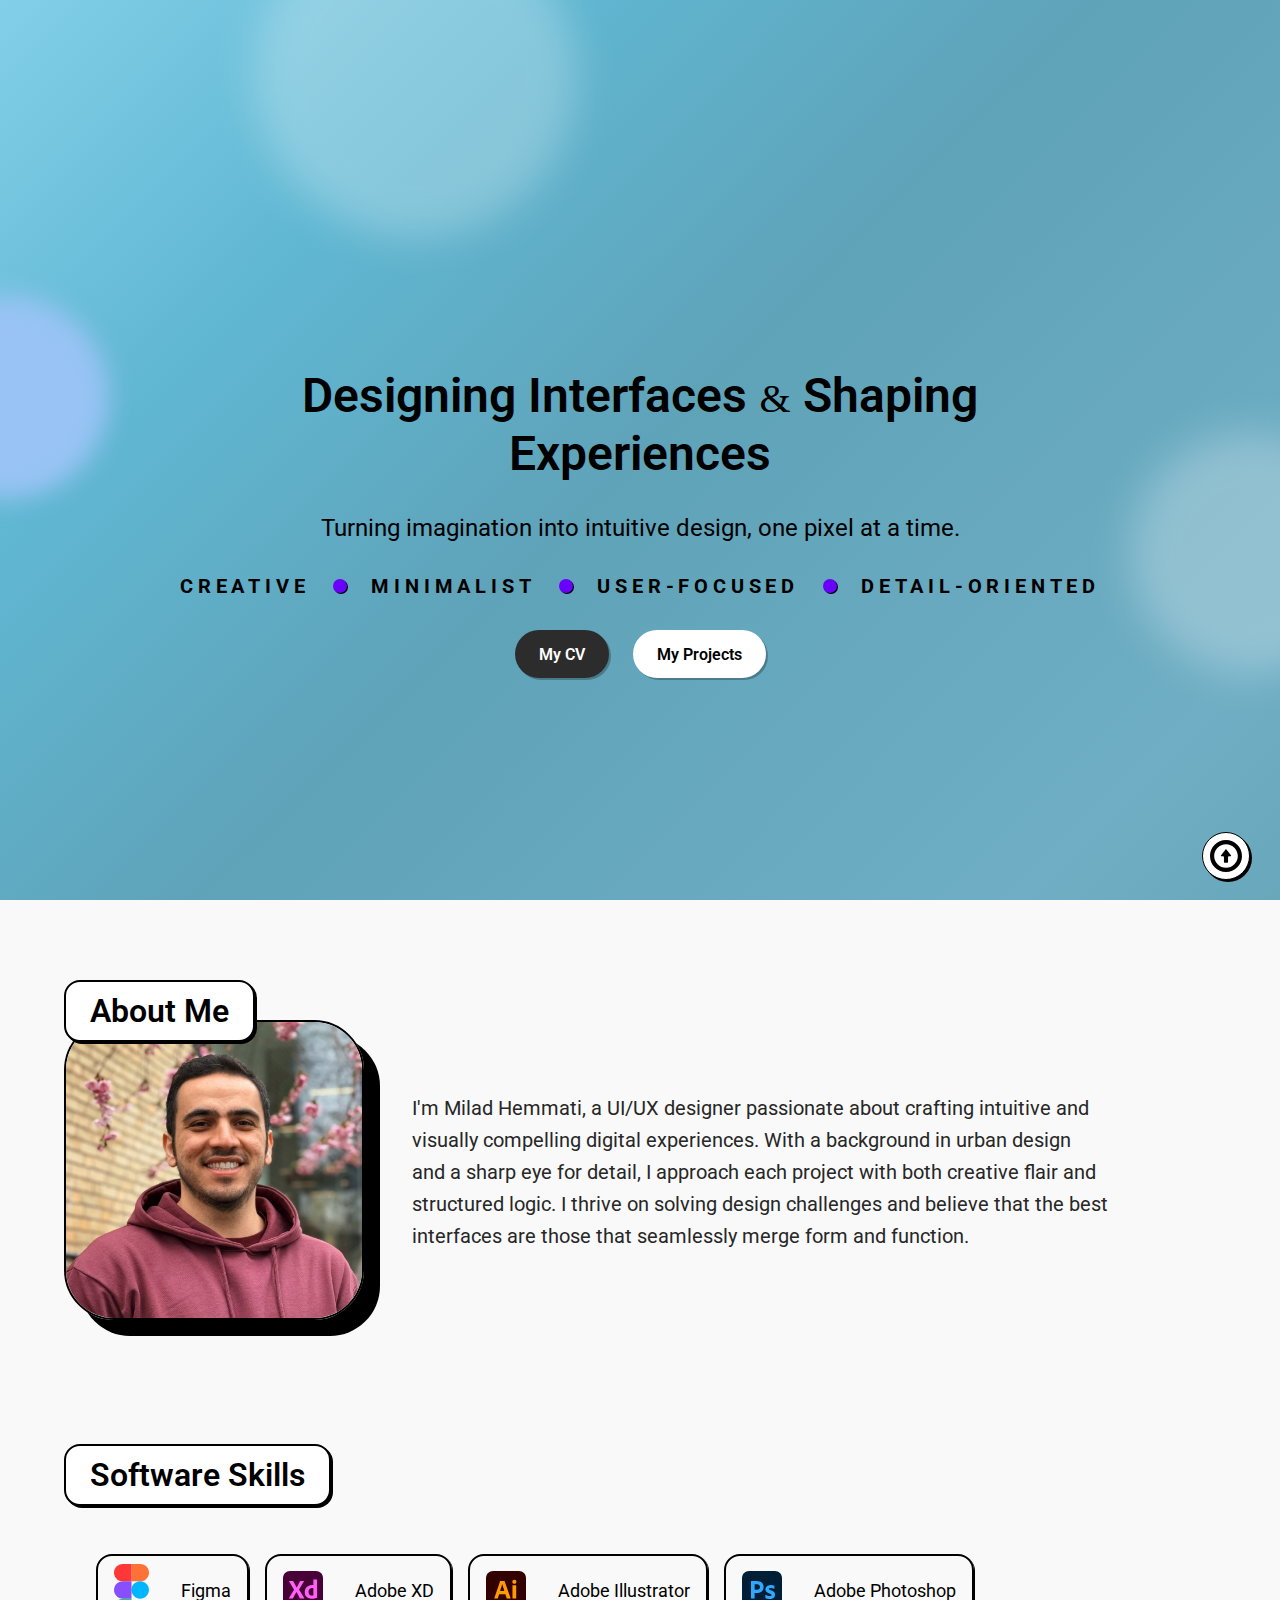
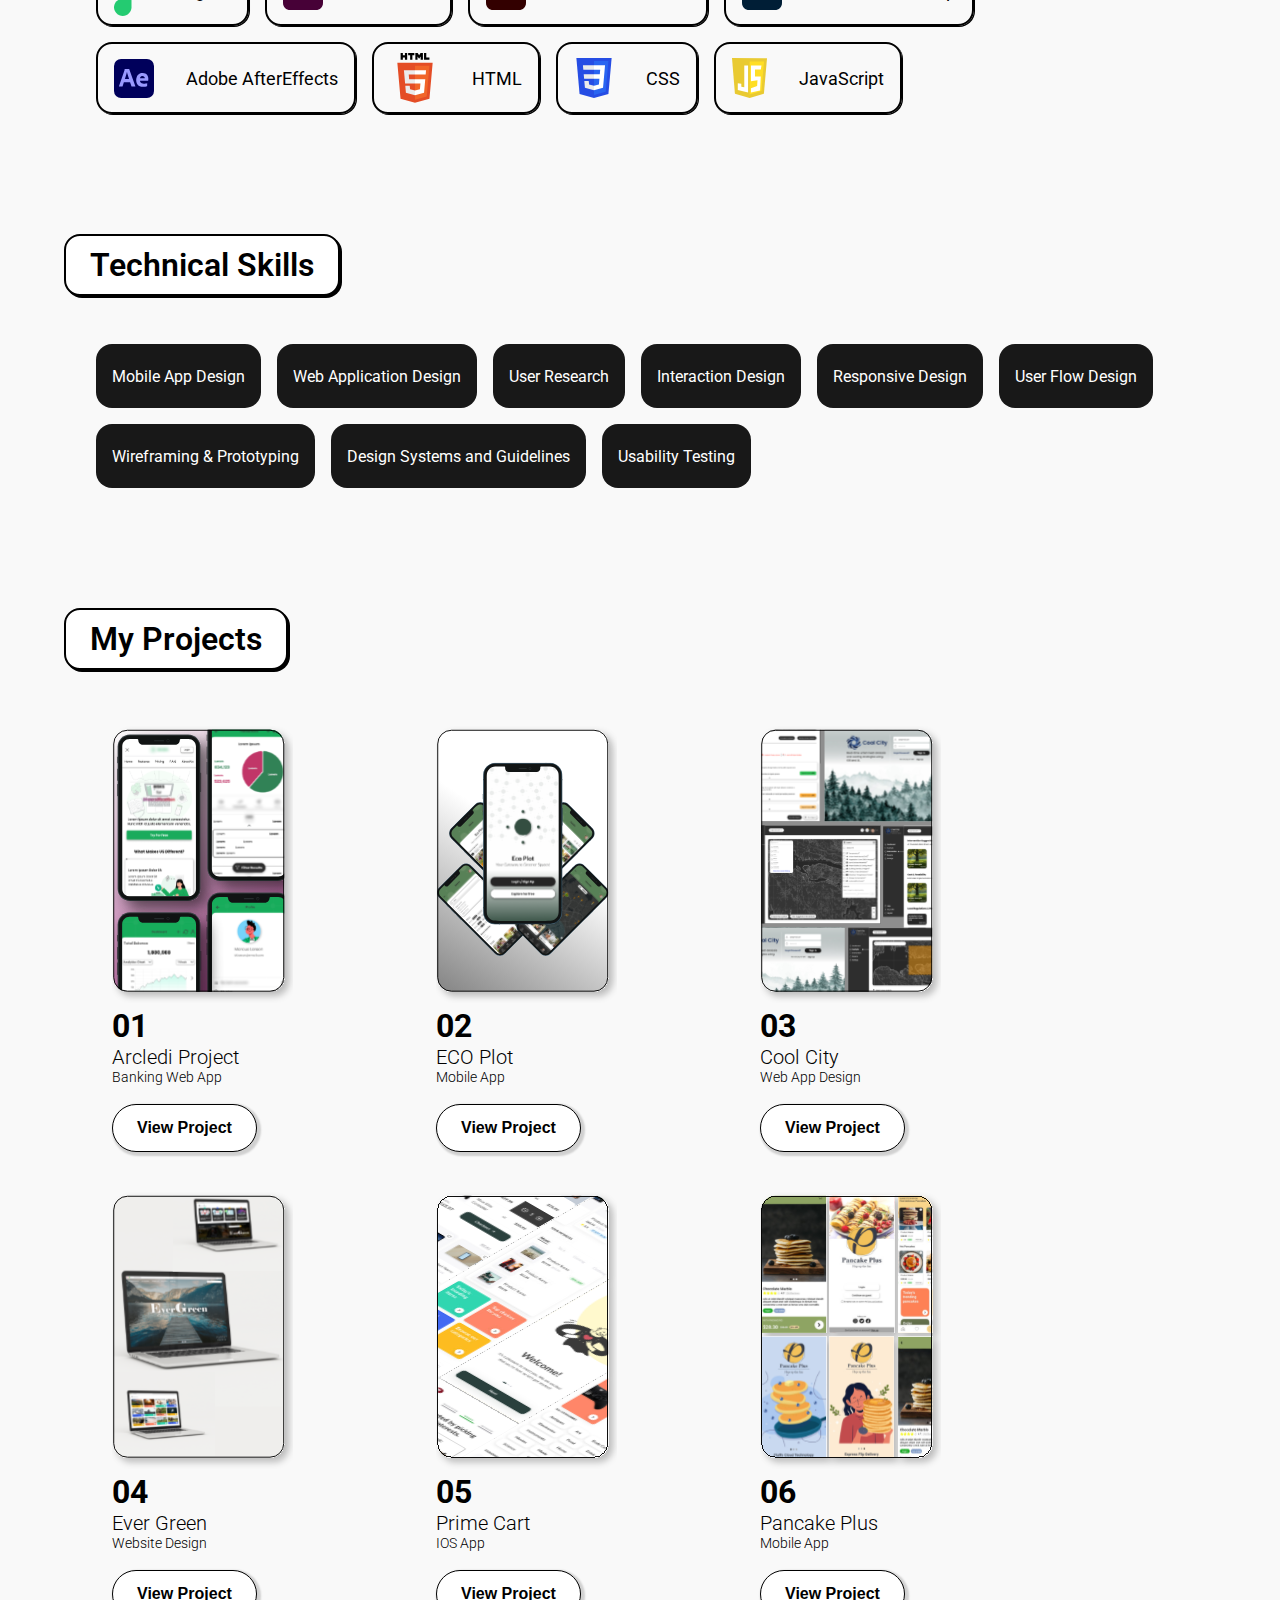
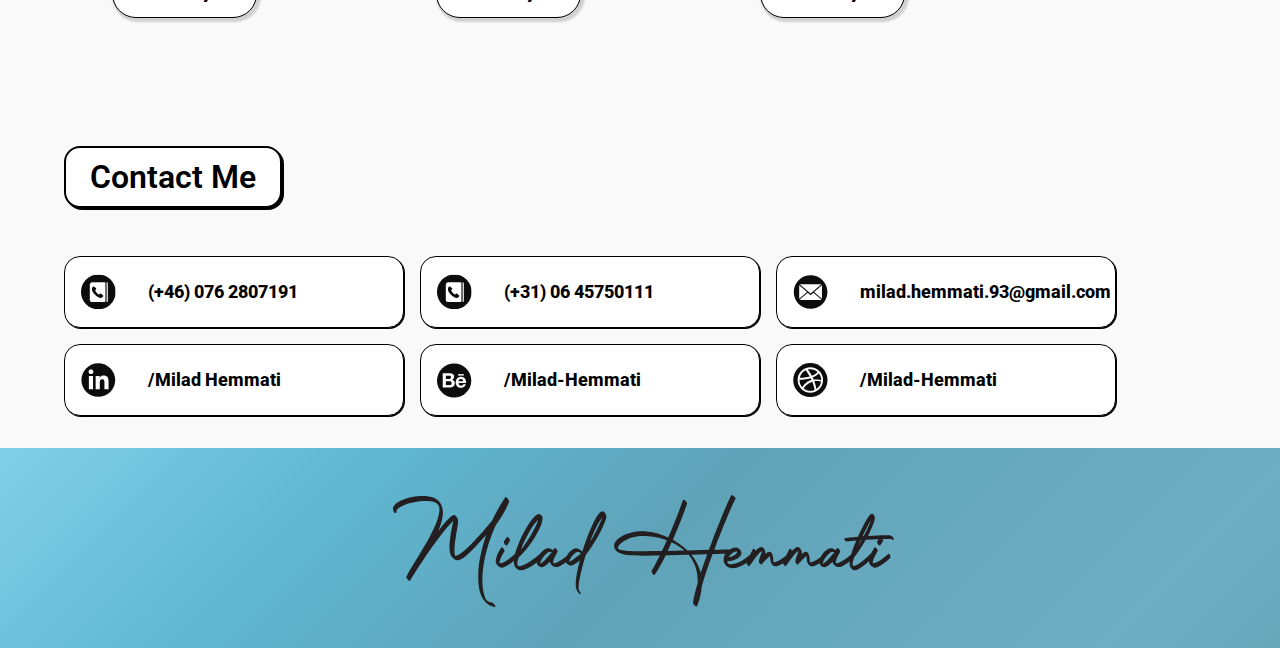
<file: docs/index.html>
<!DOCTYPE html>
<html lang="en">
<head>
  <meta charset="UTF-8">
  <meta name="viewport" content="width=device-width, initial-scale=1.0">
  <title>Milad Hemmati Portfolio</title>
  <link href="https://fonts.googleapis.com/css2?family=Roboto:wght@400;500;600;700&family=Rochester&display=swap" rel="stylesheet">
  <link rel="stylesheet" href="styleHome.css">
  <link rel="icon" type="image/x-icon" href="./favicon.ico">
</head>
<body>


<!-- Desktop Version -->
  <div class="container">
    <nav id="navbar">
      <span class="logo">Milad Hemmati</span>      
      <div class="menu">
        <a href="#hero">Home</a>
        <a href="#about">About</a>
        <a href="#software">Skills</a>
        <a href="#projects">Projects</a>
      </div>
      
        <div id="langCont">
          <!--lang button-->
          <div class="LangTitleDiv">
            <img class="LangSymbol" src="./Asset/Language/language Selector.png" alt="Language Symbol">
            <p class="langTitle">Language:</p>
          </div>
          <div class="lang-selector" id="lang-selector">
            <button class="lang-button" id="lang-btn" type="button">
              <div class="flag-circle"><img id="lang-flag" src="./Asset/Language/SVG/English.svg" alt="ENG"></div>
              <span id="lang-text">ENG</span>
            </button>
            <div class="dropdown-content" id="dropdown">
              <div onclick="setLanguage('ENG', './Asset/Language/SVG/English.svg', 'index.html')">
                <div class="flag-circle"><img src="./Asset/Language/SVG/English.svg" alt="ENG"></div>
                <span style="margin-left: 0.5rem;">ENG</span>
              </div>
              <div onclick="setLanguage('NLD', './Asset/Language/SVG/Dutch.svg', 'indexDu.html')">
                <div class="flag-circle"><img src="./Asset/Language/SVG/Dutch.svg" alt="NLD"></div>
                <span style="margin-left: 0.5rem;">NLD</span>
              </div>
            </div>
          </div>

          <!-- contact button -->
          <a href="#Contact" class="button-contact">Contact Me</a>
          <div class="badge">UI/UX Designer</div>
        </div>
    </nav>

    <!-- Hero Section -->
    <div class="hero-section" id="hero">
      <div class="circle circle-1"></div>
      <div class="circle circle-2"></div>
      <div class="circle circle-3"></div>
      <div class="circle circle-4"></div>

      <div class="hero-content">
        <div class="hero-frame">
          <h1>Designing Interfaces <span>&</span> Shaping Experiences</h1>
          <p>Turning imagination into intuitive design, one pixel at a time.</p>

          <div class="traits">
            <div class="trait">Creative</div>
            <div class="circle-trait"></div>
            <div class="trait">Minimalist</div>
            <div class="circle-trait"></div>
            <div class="trait">User-Focused</div>
            <div class="circle-trait"></div>
            <div class="trait">Detail-Oriented</div>
          </div>
          <div id="heroButtons">
            <a href="./cv.html" target="_blank" class="buttonCv">
            My CV
          </a>
            <a href="./projects.html" target="_blank" class="buttonProject">
            My Projects
        </a>
          </div>
        </div>
      </div>
    </div>
  </div>

<!-- About Section -->
<section id="about">
  <div style="display: flex; align-items: center;">
    
    <!-- Image Container with Positioned Badge -->
    <div class="titleBox">
      <h2 class="titleText">
        About Me
      </h2>

      <img class="myImg" src="./Asset/Photo Milad 4.jpg" alt="Milad's Photo" width="300px" height="300px">
    </div>

    <!-- Paragraph aligned vertically with image -->
    <p class="aboutText">
      I'm Milad Hemmati, a UI/UX designer passionate about crafting intuitive and visually compelling digital experiences.
      With a background in urban design and a sharp eye for detail, I approach each project with both creative flair and structured logic.
      I thrive on solving design challenges and believe that the best interfaces are those that seamlessly merge form and function.
    </p>
  </div>
</section>

<!-- Software Skills Section -->
<section id="software">
  <!-- Heading -->
  <h2 class="titleText2">
    Software Skills
  </h2>

  <!-- Logos Container -->
  <div class="skillCard">
    <!-- Skill Card -->
    <div id="skillCardContainer">
      <div class="eachSkillCard">
        <img src="./Asset/Logos/Figma.svg" alt="Figma Logo" width="35px">
        <p class="skillText">Figma</p>
      </div>
      <div class="eachSkillCard">
        <img src="./Asset/Logos/Adobe_XD_CC_icon.svg" alt="Adobe XD Logo" width="40px">
        <p class="skillText">Adobe XD</p>
      </div>
      <div class="eachSkillCard">
        <img src="./Asset/Logos/Adobe_Illustrator_CC_icon.svg" alt="Adobe Illustrator Logo" width="40px">
        <p class="skillText">Adobe Illustrator</p>
      </div>
      <div class="eachSkillCard">
        <img src="./Asset/Logos/Adobe_Photoshop_CC_icon.svg" alt="Adobe Photoshop Logo" width="40px">
        <p class="skillText">Adobe Photoshop</p>
      </div>
      <div class="eachSkillCard">
        <img src="./Asset/Logos/adobe-after-effects-icon.svg" alt="Adobe AfterEffects Logo" width="40px">
        <p class="skillText">Adobe AfterEffects</p>
      </div>
      <div class="eachSkillCard">
        <img src="./Asset/Logos/html-5-logo-svgrepo-com.svg" alt="HTML Logo" width="50px">
        <p class="skillText">HTML</p>
      </div>
      <div class="eachSkillCard">
        <img src="./Asset/Logos/CSS3_logo.svg" alt="CSS Logo" width="40px">
        <p class="skillText">CSS</p>
      </div>
      <div class="eachSkillCard">
        <img src="./Asset/Logos/javascript-1.svg" alt="JavaScript Logo" width="35px">
        <p class="skillText">JavaScript</p>
      </div>
    </div>
  </div>
</section>

<!-- Technical Skills Section -->
<section id="Technical">
  <!-- Heading -->
  <h2 class="titleText2">
    Technical Skills
  </h2>

  <!-- Skills Container -->
  <div class="skillCard2">
    <!-- Skill Card -->
    <div id="skillCardContainer2">
      <div class="eachSkillCard2">
        <p class="skillText2">Mobile App Design</p>
      </div>
      <div class="eachSkillCard2">
        <p class="skillText2">Web Application Design</p>
      </div>
      <div class="eachSkillCard2">
        <p class="skillText2">User Research</p>
      </div>
      <div class="eachSkillCard2">
        <p class="skillText2">Interaction Design</p>
      </div>
      <div class="eachSkillCard2">
        <p class="skillText2">Responsive Design</p>
      </div> 
      <div class="eachSkillCard2">
        <p class="skillText2">User Flow Design</p>
      </div>
      <div class="eachSkillCard2">
        <p class="skillText2">Wireframing & Prototyping</p>
      </div>
      <div class="eachSkillCard2">
        <p class="skillText2">Design Systems and Guidelines</p>
      </div>
      <div class="eachSkillCard2">
        <p class="skillText2">Usability Testing</p>
      </div>
    </div>
  </div>
</section>

<!-- Projects Section -->
<section id="projects">
  <!-- Heading -->
  <h2 class="titleText2">
    My Projects
  </h2>

  <!-- Projects Container -->
  <div class="ProjectsCard">
    <!-- Projects Card -->
    <div class="projectsContainer">
      <div class="project-info">
        <img src="./Asset/Projects/BISKS.svg" alt="Arcledi project" class="responsive-img">
        <p class="project-number">01</p>
        <p class="project-title">Arcledi Project</p>
        <p class="project-subtitle">Banking Web App</p>
        <br>
        <a href="./projects.html" target="_blank" class="project-link">
        <button class="go-to-button">
        View Project
        </button>
        </a>
      </div>
    </div>
    <div class="projectsContainer">
      <div class="project-info">
        <img src="./Asset/Projects/ECO Plot.svg" alt="Arcledi project" class="responsive-img">
        <p class="project-number">02</p>
        <p class="project-title">ECO Plot</p>
        <p class="project-subtitle">Mobile App</p>
        <br>
        <a href="./projects.html" target="_blank" class="project-link">
        <button class="go-to-button">
        View Project
        </button>
        </a>
      </div>
    </div>
    <div class="projectsContainer">
      <div class="project-info">
        <img src="./Asset/Projects/Cool City.svg" alt="Arcledi project" class="responsive-img">
        <p class="project-number">03</p>
        <p class="project-title">Cool City</p>
        <p class="project-subtitle">Web App Design</p>
        <br>
        <a href="./projects.html" target="_blank" class="project-link">
        <button class="go-to-button">
        View Project
        </button>
        </a> 
      </div>
    </div>
    <div class="projectsContainer">
      <div class="project-info">
        <img src="./Asset/Projects/Ever Green.svg" alt="Arcledi project" class="responsive-img">
        <p class="project-number">04</p>
        <p class="project-title">Ever Green</p>
        <p class="project-subtitle">Website Design</p>
        <br>
        <a href="./projects.html" target="_blank" class="project-link">
        <button class="go-to-button">
        View Project
        </button>
        </a>
      </div>
    </div>
    <div class="projectsContainer">
      <div class="project-info">
        <img src="./Asset/Projects/Prime Cart.svg" alt="Arcledi project" class="responsive-img">
        <p class="project-number">05</p>
        <p class="project-title">Prime Cart</p>
        <p class="project-subtitle">IOS App</p>
        <br>
        <a href="./projects.html" target="_blank" class="project-link">
        <button class="go-to-button">
        View Project
        </button>
        </a>
      </div>
    </div>
    <div class="projectsContainer">
      <div class="project-info">
        <img src="./Asset/Projects/Pancake Plus.svg" alt="Arcledi project" class="responsive-img">
        <p class="project-number">06</p>
        <p class="project-title">Pancake Plus</p>
        <p class="project-subtitle">Mobile App</p>
        <br>
        <a href="./projects.html" target="_blank" class="project-link">
        <button class="go-to-button">
        View Project
        </button>
        </a>
      </div>
    </div>
  </div>
</section>

<!-- Contact Section -->
<section id="Contact" class="contact-section">
  <h2 class="titleText2">Contact Me</h2>

  <div class="contact-icons">
    <div class="contact-card-group">

      <div class="contact-card" onclick="copyToClipboard('(+46) 076 2807191')">
        <img src="./Asset/Icons/Phone.svg" alt="Phone Icon" />
        <p>(+46) 076 2807191</p>
      </div>

      <div class="contact-card" onclick="copyToClipboard('(+31) 06 45750111')">
        <img src="./Asset/Icons/Phone.svg" alt="Phone Icon" />
        <p>(+31) 06 45750111</p>
      </div>

      <div class="contact-card" onclick="copyToClipboard('milad.hemmati.93@gmail.com')">
        <img src="./Asset/Icons/Email.svg" alt="Email Icon" />
        <p>milad.hemmati.93@gmail.com</p>
      </div>

      <div class="contact-card" onclick="window.open('https://www.linkedin.com/in/milad-hemmati-ba9481169/', '_blank')">
        <img src="./Asset/Icons/Linkedin.svg" alt="LinkedIn Icon" />
        <p>/Milad Hemmati</p>
      </div>

      <div class="contact-card" onclick="window.open('https://www.behance.net/milad-hemmati', '_blank')">
        <img src="./Asset/Icons/Behance.svg" alt="Behance Icon" />
        <p>/Milad-Hemmati</p>
      </div>

      <div class="contact-card" onclick="window.open('https://dribbble.com/Milad_Hemmati', '_blank')">
        <img src="./Asset/Icons/Dribbble.svg" alt="Dribbble Icon" />
        <p>/Milad-Hemmati</p>
      </div>

    </div>
  </div>

  <div id="copiedPopup" class="copied-popup">Text copied!</div>
</section>


<!-- Footer Section -->
<Section>
    <div class="Footer-section">
      <img class="footerLogo" src="./Asset/Logo/Logo Milad.svg" alt="Logo">
      <div class="circle circle-1"></div>
      <div class="circle circle-3"></div>
      <div class="circle circle-4"></div>
</Section>  



<button onclick="topFunction()" id="myBtn" title="Go to top">
  <img src="./Asset/Vectors/Up Arrow.svg" alt="Up Arrow" style="width: 32px; height: 32px;">
</button>


<!-- JavaScript -->

<script>
  const btn = document.getElementById("lang-btn");
  const dropdown = document.getElementById("dropdown");

  btn.addEventListener("click", () => {
    dropdown.classList.toggle("show");
  });

  function setLanguage(langCode, flagSrc, url) {
    document.getElementById('lang-text').textContent = langCode;
    document.getElementById('lang-flag').src = flagSrc;
    document.getElementById('lang-flag').alt = langCode;
    dropdown.classList.remove("show");
    window.location.href = url;
    // Optional: Add logic to update website language
  }

  // Close dropdown when clicking outside
  document.addEventListener("click", function(event) {
    const selector = document.getElementById("lang-selector");
    if (!selector.contains(event.target)) {
      dropdown.classList.remove("show");
    }
  });
</script>

<script>
  window.onbeforeunload = function () {
    window.scrollTo(0, 0);
  };
</script>

<script>
  function copyToClipboard(text) {
    navigator.clipboard.writeText(text).then(() => {
      const popup = document.getElementById('copiedPopup');
      popup.style.display = 'block';
      setTimeout(() => {
        popup.style.display = 'none';
      }, 1500);
    });
  }
</script>

<script>
    // Scroll behavior for navigation bar
    let lastScrollTop = 0;
    const navbar = document.getElementById('navbar');

    window.addEventListener('scroll', function() {
      let scrollTop = window.pageYOffset || document.documentElement.scrollTop;
      if (scrollTop > lastScrollTop) {
        navbar.classList.add('scrolled');
      } else {
        navbar.classList.remove('scrolled');
      }
      lastScrollTop = scrollTop <= 0 ? 0 : scrollTop;
    });
</script>


<script>
  // Get the button:
let mybutton = document.getElementById("myBtn");

// When the user scrolls down 20px from the top of the document, show the button
window.onscroll = function() {scrollFunction()};

function scrollFunction() {
  if (document.body.scrollTop > 20 || document.documentElement.scrollTop > 20) {
    mybutton.style.display = "block";
  } else {
    mybutton.style.display = "none";
  }
}

// When the user clicks on the button, scroll to the top of the document
function topFunction() {
  document.body.scrollTop = 0; // For Safari
  document.documentElement.scrollTop = 0; // For Chrome, Firefox, IE and Opera
}
</script>

</body>
</html>
</file>
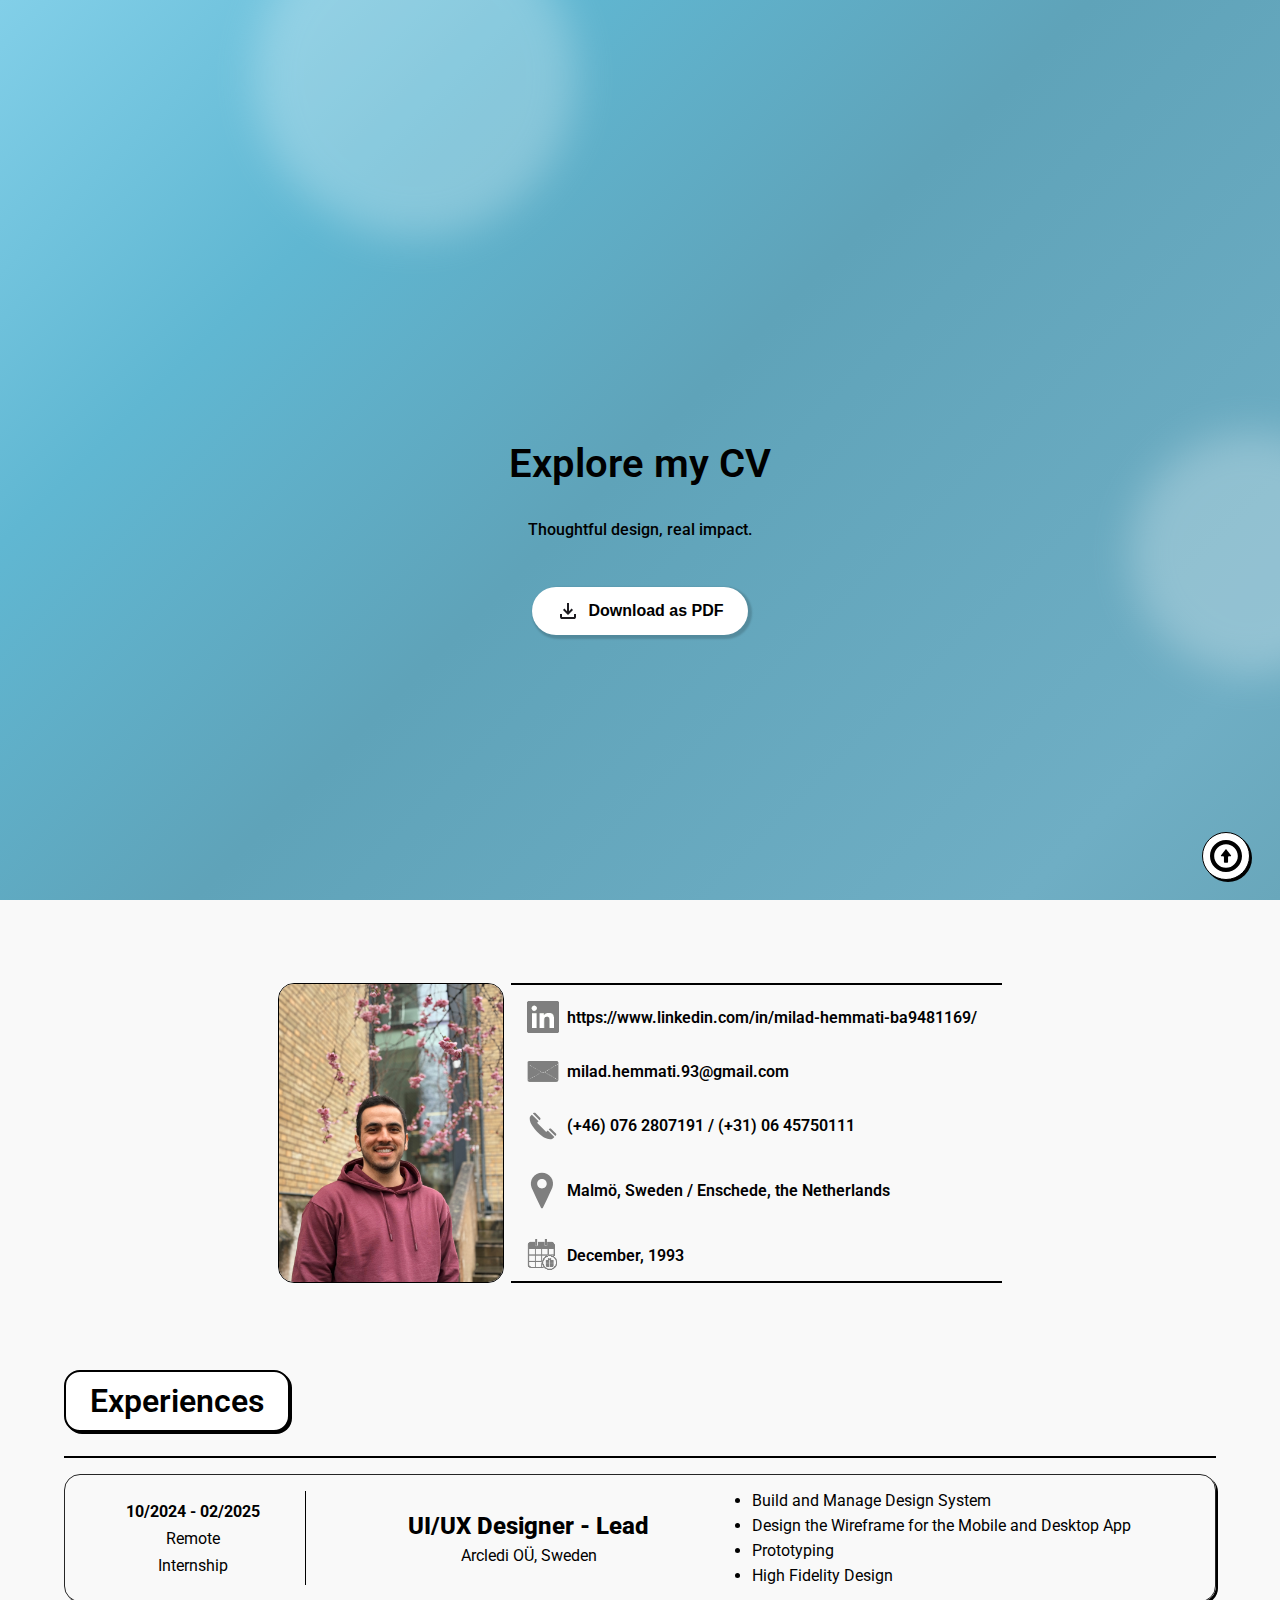
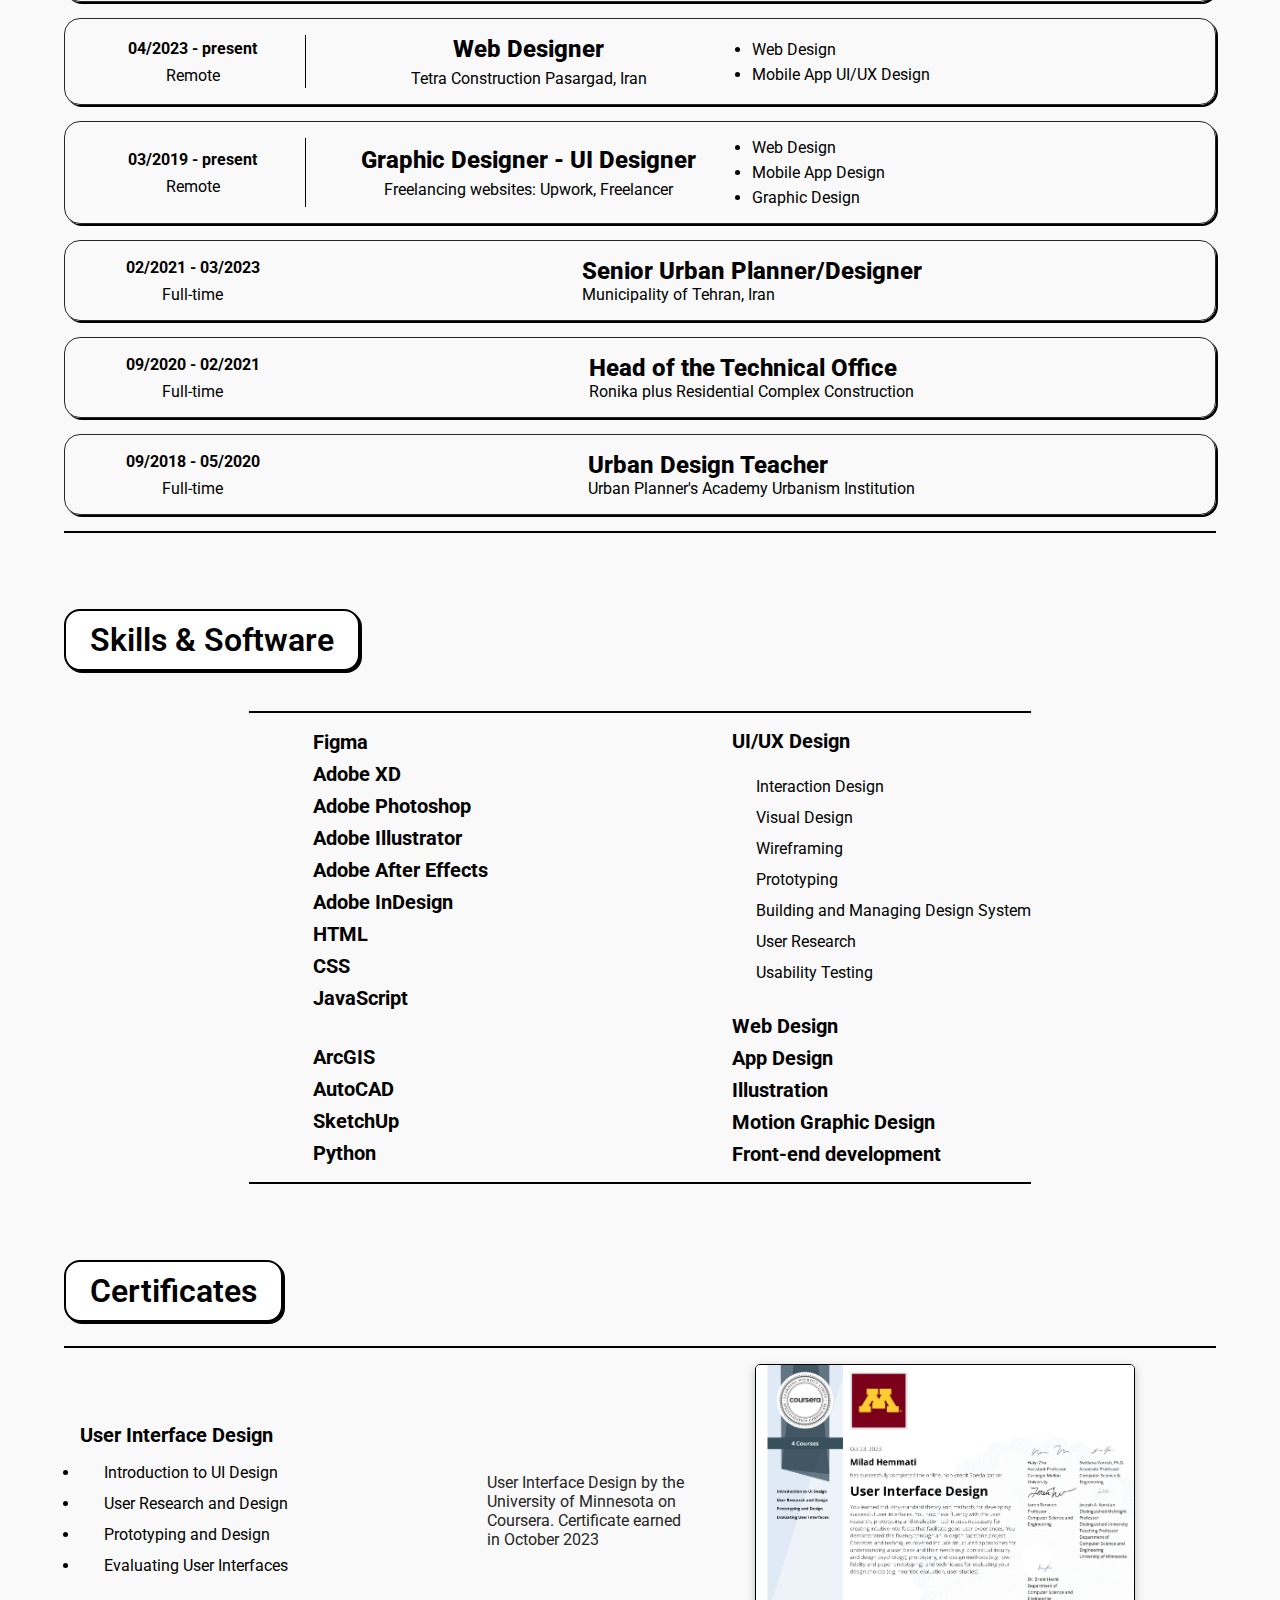
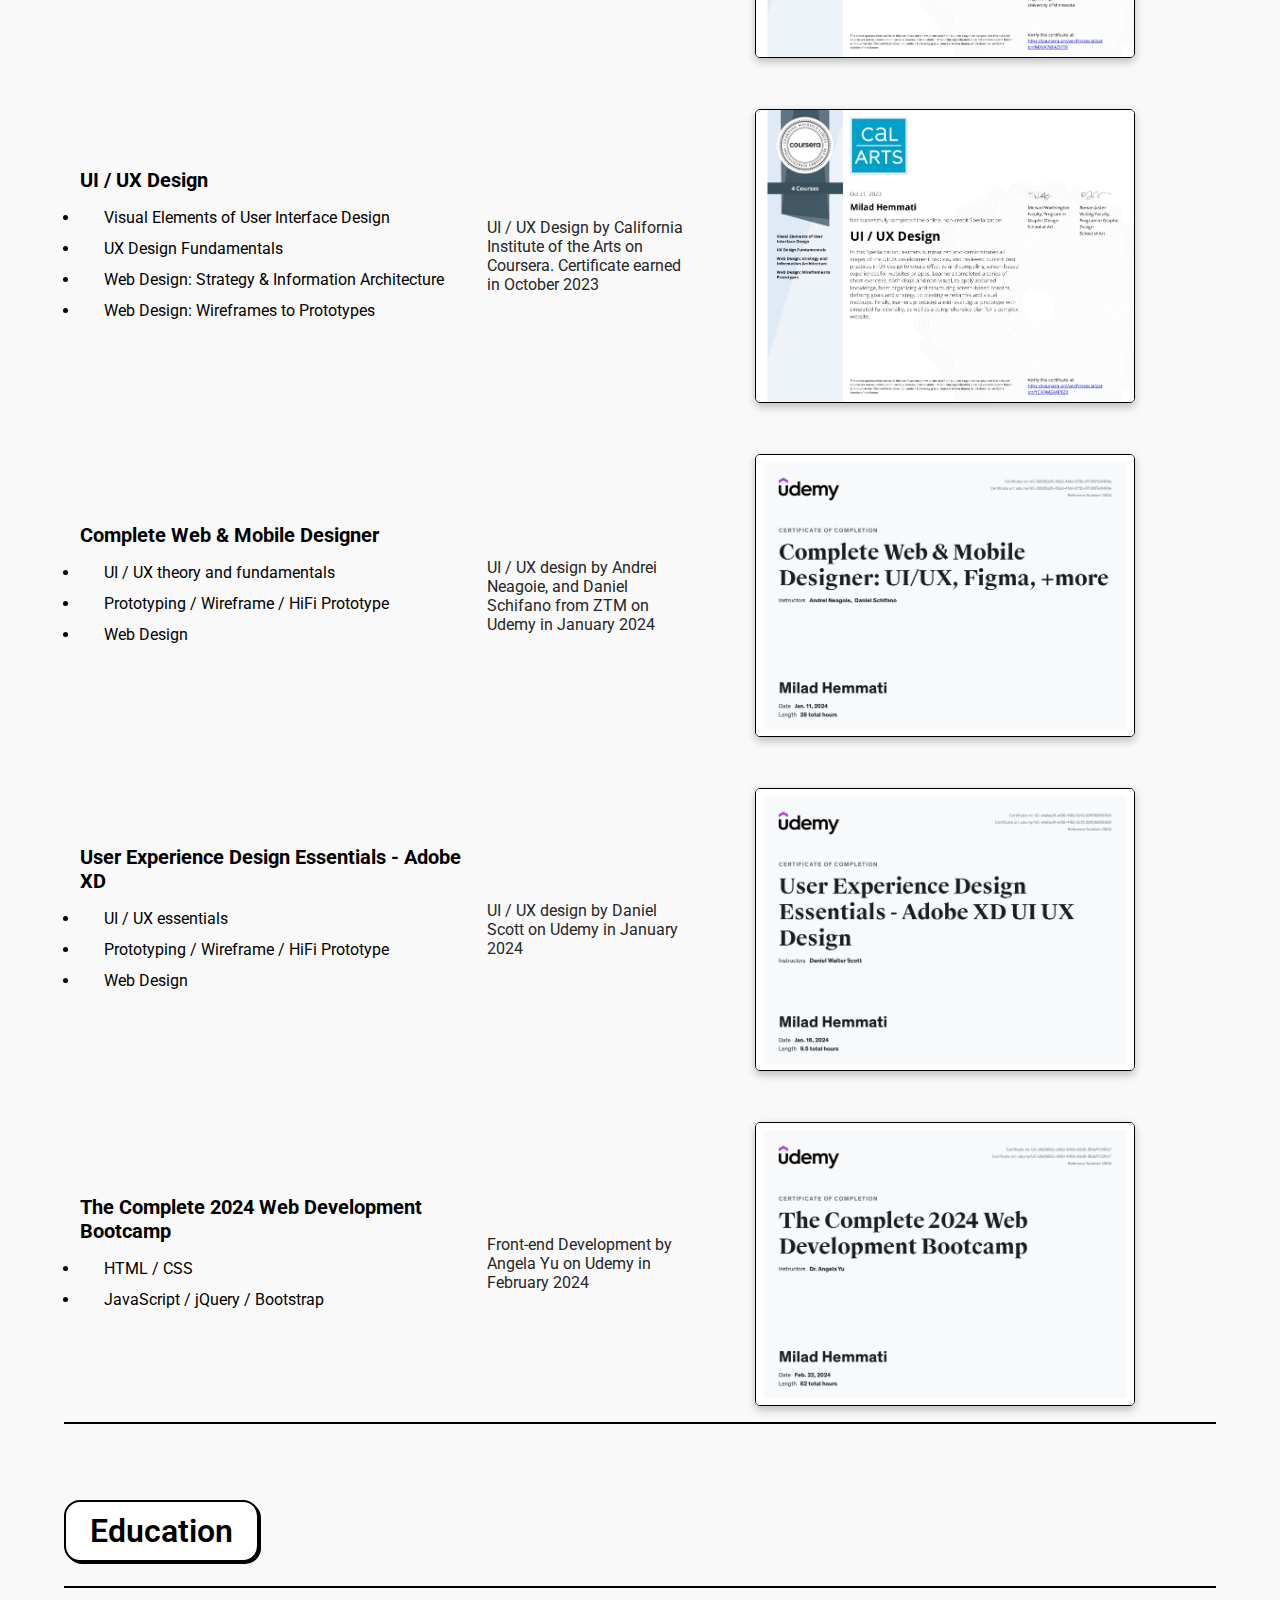
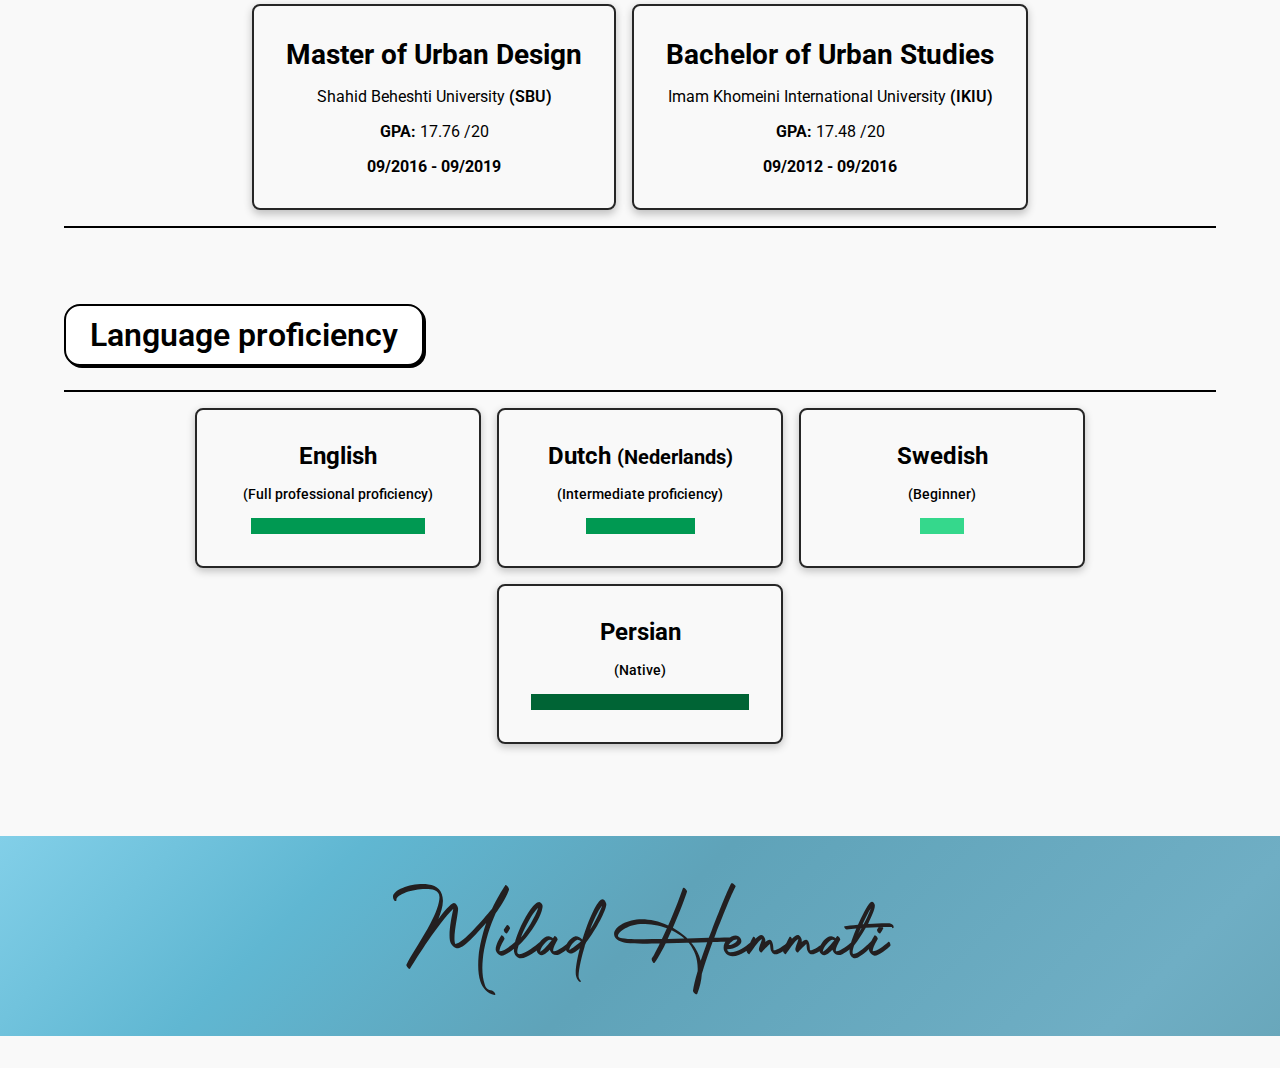
<file: docs/cv.html>
<!DOCTYPE html>
<html lang="en">
<head>
  <meta charset="UTF-8">
  <meta name="viewport" content="width=device-width, initial-scale=1">
  <title>Milad Hemmati - CV</title>
  <link href="https://fonts.googleapis.com/css2?family=Roboto:wght@400;500;600;700&family=Rochester&display=swap" rel="stylesheet">
  <link rel="stylesheet" href="./styleCv.css">
  <link rel="icon" type="image/x-icon" href="./favicon.ico">
</head>

<body>

<!-- Desktop Version -->
<div class="container">
  <nav id="navbar">
    <span class="logo">Milad Hemmati</span>      
    <div class="menu">
      <a href="./index.html">Back to Homepage</a>
    </div>
    
      <div id="langCont">
        
        <!-- contact button -->
        <a href="#Contact" class="button-contact">Contact Me</a>
        <div class="badge">UI/UX Designer</div>
      </div>
  </nav>
  
<!-- Hero Section -->
<section>
  <div class="hero-section" id="hero">
      <div class="circle circle-1"></div>
      <div class="circle circle-2"></div>
      <div class="circle circle-3"></div>
      <div class="circle circle-4"></div>

      <div class="hero-content">
        <div class="hero-frame">
          <h1>Explore my CV</h1>
          <p class="slogan">Thoughtful design, real impact.</p>
        </div>
        <div>
          <a href="https://drive.google.com/file/d/1OkKva85tWh1K_XTygP16dq7pXIpZTy6j/view?usp=sharing" target="_blank" style="text-decoration: none;">
            <button style=" border: #000; background-color: #fff; border-radius: 100px; padding: 0 24px; height: 48px;
            font-size: 16px; font-weight: 600; cursor: pointer; box-shadow: 2px 2px 2px 2px #0000002a; display: flex; justify-content: center; align-items: center; gap: 8px;">
            <img src="./Asset/Icons/Download.svg" alt="Download" style="width: 24px; height: 24px; color: #000;">
            Download as PDF
            </button>
          </a>
        </div>
      </div>
  </div>
</section>
<br>


<!-- About Me Section -->

<section class="about">
  <div class="about-inner">
    
    <!-- Left side image -->
    <div class="aboutImage">
      <img class="myImage" src="./Asset/Photo Milad.jpg" alt="My Photo">
    </div>

    <!-- Right side info -->
    <div style="display: flex; flex-direction: column; width: 70%; height: 300px; border-bottom: 2px solid #000; border-top: 2px solid #000; padding: 16px; gap: 28px;">
      
      <!-- LinkedIn -->
      <div class="linkedin" style="display: flex; align-items: center; gap: 8px;">
        <img src="./Asset/Icons/Icons for CV/Linkedin-logo.svg" alt="Linkedin-logo" style="width: 32px; height: auto;">
        <a href="https://www.linkedin.com/in/milad-hemmati-ba9481169/" target="_blank" style="text-decoration: none;">
          <p style="font-size: 16px; font-weight: 600; color: #000;">https://www.linkedin.com/in/milad-hemmati-ba9481169/</p>
        </a>
      </div>

      <!-- Email (click to copy) -->
      <div class="Email" style="display: flex; align-items: center; gap: 8px;">
        <img src="./Asset/Icons/Icons for CV/Email-logo.svg" alt="Email" style="width: 32px; height: auto;">
        <p onclick="copyText('milad.hemmati.93@gmail.com')" style="font-size: 16px; font-weight: 600; color: #000; cursor: pointer;">milad.hemmati.93@gmail.com</p>
      </div>

      <!-- Phone (click to copy) -->
      <div class="Phone" style="display: flex; align-items: center; gap: 8px;">
        <img src="./Asset/Icons/Icons for CV/Phone-logo.svg" alt="Phone" style="width: 32px; height: 32px;">
        <p onclick="copyText('(+46) 076 2807191 / (+31) 06 45750111')" style="font-size: 16px; font-weight: 600; color: #000; cursor: pointer;"> (+46) 076 2807191 / (+31) 06 45750111 </p>
      </div>

      <!-- Address -->
      <div class="address" style="display: flex; align-items: center; gap: 8px;">
        <img src="./Asset/Icons/Icons for CV/Location-logo.svg" alt="Location-logo" style="width: 32px; height: auto;">
        <p style="font-size: 16px; color: #000; font-weight: 600;"> Malmö, Sweden / Enschede, the Netherlands </p>
      </div>

      <!-- Birthday -->
      <div class="birthday" style="display: flex; align-items: center; gap: 8px;">
        <img src="./Asset/Icons/Icons for CV/Birthday-logo.svg" alt="Birthday-logo" style="width: 32px; height: 32px;">
        <p style="font-size: 16px; color: #000; font-weight: 600;"> December, 1993 </p>
      </div>
    </div>
  </div>

  <!-- Popup -->
  <div id="popup" style="position: fixed; bottom: 32px; left: 50%; transform: translateX(-50%); background-color: rgb(0, 99, 16);
   color: #fff; padding: 8px 16px; border-radius: 8px;
    font-size: 14px; display: none; z-index: 1000; box-shadow: 2px 2px 4px rgba(0, 0, 0, 0.616);">Text copied!</div>
</section>
<br>


<!-- Experiences Section -->

<section class="experience">
  <!-- Heading -->
  <h2 class="headTitle">
  Experiences
  </h2>
  <div class="experience-inner">
      
    <!-- first job -->
    <div class="eachExperience">
      <div class="left">
      <p class="time"> 10/2024 - 02/2025  </p>
      <p class="type"> Remote </p>
      <p class="type2"> Internship </p>
      </div>
      <div class="middle"> 
      <p class="role"> UI/UX Designer - Lead </p>
      <p class="company"> Arcledi OÜ, Sweden </p>
      </div>
      <div class="right" >
        <ul class="description">
          <li> Build and Manage Design System </li>
          <li> Design the Wireframe for the Mobile and Desktop App </li>
          <li> Prototyping </li>
          <li> High Fidelity Design  </li>
        </ul>
      </div>
    </div>

    <!-- second job -->
    <div class="eachExperience">
      <div class="left">
      <p class="time"> 04/2023 - present  </p>
      <p class="type"> Remote </p>
      </div>
      <div class="middle" > 
      <p class="role"> Web Designer </p>
      <p class="company"> Tetra Construction Pasargad, Iran </p>
      </div>
      <div class="right">
        <ul class="description">
          <li> Web Design </li>
          <li> Mobile App UI/UX Design </li>
        </ul>
      </div>      
    </div> 

    <!-- third job -->
    <div class="eachExperience">
      <div class="left">
      <p class="time"> 03/2019 - present  </p>
      <p class="type"> Remote </p>
      </div>
      <div class="middle"> 
      <p class="role"> Graphic Designer - UI Designer </p>
      <p class="company"> Freelancing websites: Upwork, Freelancer </p>
      </div>
      <div class="right">
        <ul class="description">
          <li> Web Design </li>
          <li> Mobile App Design </li>
          <li> Graphic Design</li>
        </ul>
      </div>      
    </div> 

    <!-- forth job -->
    <div class="eachExperience">
      <div class="left">
      <p class="time"> 02/2021 - 03/2023  </p>
      <p class="type"> Full-time </p>
      </div>
      <div class="middle1"> 
      <p class="role"> Senior Urban Planner/Designer  </p>
      <p class="company"> Municipality of Tehran, Iran </p>
      </div>
      <div class="right1">
      </div>      
    </div> 

    <!-- fifth job -->
    <div class="eachExperience">
      <div class="left">
      <p class="time"> 09/2020 - 02/2021  </p>
      <p class="type"> Full-time </p>
      </div>
      <div class="middle1"> 
      <p class="role"> Head of the Technical Office  </p>
      <p class="company"> Ronika plus Residential Complex Construction </p>
      </div>
      <div class="right1">
      </div>      
    </div>

    <!-- sixth job -->
    <div class="eachExperience">
      <div class="left">
      <p class="time"> 09/2018 - 05/2020  </p>
      <p class="type"> Full-time </p>
      </div>
      <div class="middle1"> 
      <p class="role"> Urban Design Teacher </p>
      <p class="company"> Urban Planner's Academy Urbanism Institution </p>
      </div>
      <div class="right1">
      </div>      
    </div>
  </div>
</section>
<br>
<br><br><br>

<!-- Skills Section -->

<section class="skills">
  <!-- Heading -->
  <h2 class="headTitle">
  Skills & Software
  </h2>
    <!-- content -->
    <div class="skillsParent">
      <div class="skills-inner">
      
        <!-- left side -->
        <div class="leftSkills">
          <p class="eachSkills">Figma</p>
          <p class="eachSkills">Adobe XD</p>
          <p class="eachSkills">Adobe Photoshop </p>
          <p class="eachSkills">Adobe Illustrator</p>
          <p class="eachSkills">Adobe After Effects </p>
          <p class="eachSkills">Adobe InDesign </p>
          <p class="eachSkills">HTML </p>
          <p class="eachSkills">CSS </p>
          <p class="eachSkills">JavaScript</p>
          <br id="skillsBreak">
          <hr id="skillsLine">
          <p class="eachSkills">ArcGIS </p>
          <p class="eachSkills">AutoCAD  </p>
          <p class="eachSkills">SketchUp </p>
          <p class="eachSkills">Python </p>
        </div>
      
        <!-- right side -->
        <div class="rightSkills">
          <p class="eachSkills" >UI/UX Design </p>
          <div class="uiSkills">
            <p class="uiSkillsInner">Interaction Design  </p>
            <p class="uiSkillsInner">Visual Design  </p>
            <p class="uiSkillsInner">Wireframing </p>
            <p class="uiSkillsInner">Prototyping </p>
            <p class="uiSkillsInner">Building and Managing Design System </p>
            <p class="uiSkillsInner">User Research  </p>
            <p class="uiSkillsInner">Usability Testing  </p>
          </div>
          <p class="eachSkills">Web Design </p>
          <p class="eachSkills">App Design </p>
          <p class="eachSkills">Illustration </p>
          <p class="eachSkills">Motion Graphic Design  </p>
          <p class="eachSkills">Front-end development  </p>
        </div>
      </div>
    </div>
</section>
<br>


<br><br><br>

<!-- Certificates Section -->

<section class="certSection">
  <!-- Heading -->
  <h2 class="headTitle">
  Certificates
  </h2>

  <!-- content -->
  <div class="certificates">
      <!-- ciertif1 -->
    <div class="certif">
      <div class="certifTitle">
        <p class="certifTitleText">User Interface Design  </p>
        <div class="certifDescription">
          <li>Introduction to UI Design  </li>
          <li>User Research and Design   </li>
          <li>Prototyping and Design   </li>
          <li>Evaluating User Interfaces  </li>
        </div>
      </div>
      <div class="from">
        <p>
          User Interface Design by the 
          University of Minnesota on 
          Coursera. Certificate earned in 
          October 2023 
        </p>
      </div>
      <div class="certifImage">
        <img src="./Asset/Certificates/1. Minnesota - All Courses_page-0001.jpg" alt="Minnesota" class="certifImageInner">
      </div>
    </div>
    <br>

          <!-- ciertif2 -->
    <div class="certif">
      <div class="certifTitle">
        <p class="certifTitleText">UI / UX Design </p>
        <div class="certifDescription">
          <li>Visual Elements of User Interface Design</li>
          <li>UX Design Fundamentals</li>
          <li>Web Design: Strategy & Information Architecture</li>
          <li>Web Design: Wireframes to Prototypes</li>
        </div>
      </div>
      <div class="from">
        <p>
          UI / UX Design by California 
          Institute of the Arts on Coursera. 
          Certificate earned in October 
          2023  
        </p>
      </div>
      <div class="certifImage" >
        <img src="./Asset/Certificates/2. Calarts - All Courses_page-0001.jpg" alt="Calarts" class="certifImageInner">
      </div>
    </div>
    <br>

          <!-- ciertif3 -->
    <div class="certif">
      <div class="certifTitle">
        <p class="certifTitleText">Complete Web & Mobile Designer</p>
        <div class="certifDescription">
          <li>UI / UX theory and fundamentals</li>
          <li>Prototyping / Wireframe / HiFi Prototype</li>
          <li>Web Design</li>
        </div>
      </div>
      <div class="from">
        <p>
          UI / UX design by Andrei 
          Neagoie, and Daniel Schifano 
          from ZTM on Udemy in January 
          2024   
        </p>
      </div>
      <div class="certifImage" >
        <img src="./Asset/Certificates/3. ZTM.jpg" alt="ZTM" class="certifImageInner">
      </div>
    </div>
    <br>

          <!-- ciertif4 -->
    <div class="certif">
      <div class="certifTitle">
        <p class="certifTitleText">User Experience Design Essentials - Adobe XD </p>
        <div class="certifDescription">
          <li>UI / UX essentials </li>
          <li>Prototyping / Wireframe / HiFi Prototype </li>
          <li>Web Design</li>
        </div>
      </div>
      <div class="from">
        <p>
          UI / UX design by Daniel Scott 
          on Udemy in January 2024   
        </p>
      </div>
      <div class="certifImage">
        <img src="./Asset/Certificates/4. Adobe XD.jpg" alt="XD" class="certifImageInner">
      </div>
    </div>
    <br>

          <!-- ciertif5 -->
    <div class="certif">
      <div class="certifTitle">
        <p class="certifTitleText">The Complete 2024 Web Development Bootcamp</p>
        <div class="certifDescription">
          <li>HTML / CSS  </li>
          <li>JavaScript / jQuery / Bootstrap </li>
        </div>
      </div>
      <div class="from">
        <p>
          Front-end Development by 
          Angela Yu on Udemy in 
          February 2024    
        </p>
      </div>
      <div class="certifImage">
        <img src="./Asset/Certificates/5. Web Development.jpg" alt="Development" class="certifImageInner">
      </div>
    </div>
  </div>
</section>
<br>
<br><br><br>

  <!-- Education Section -->
  
<section class="education">
    <!-- Heading -->
    <h2 class="headTitle">
    Education
    </h2>

    <!-- content -->
    <div class="education-inner">
      <!-- master -->
      <div class="eduEach">
          <p class="eduTitle">Master of Urban Design</p>
          <p class="uni">Shahid Beheshti University <span style="font-weight: 600;">(SBU)</span></p>
          <p class="gpa"><span style="font-weight: bold;">GPA:</span> 17.76 /20</p>
          <p class="time">09/2016 - 09/2019</p>
      </div>
        <!-- bachelor -->
      <div class="eduEach">
          <p class="eduTitle">Bachelor of Urban Studies</p>
          <p class="uni">Imam Khomeini International University <span style="font-weight: 600;">(IKIU)</span></p>
          <p class="gpa"><span style="font-weight: bold;">GPA:</span> 17.48 /20</p>
          <p class="time">09/2012 - 09/2016</p>
      </div>
    </div>
</section>

<br>
<br><br><br>

  <!-- languages Section -->
  
<section class="languages">
    <!-- Heading -->
  <h2 class="headTitle">
    Language proficiency 
  </h2>

    <!-- content -->
  <div class="cards" style="display: flex; flex-wrap: wrap; 
  border-top: 2px solid #000; gap: 16px; justify-content: center; align-items: center;
  gap: 16px; padding-top: 16px; padding-bottom: 16px; padding-left: 4px; padding-right: 4px;">
    
        <!-- english -->
    <div class="english" style="display: flex; flex-direction: column; gap: 16px;
     justify-content: center; align-items: center; border: 2px solid #262626; 
     box-shadow: rgba(0, 0, 0, 0.24) 0px 3px 8px; padding: 32px; border-radius: 8px; width: 25%;">
      <p class="title" style="font-size: 24px; font-weight: bold;"> English</p>
      <p class="level" style="font-size: 14px; font-weight: 500;">(Full professional proficiency)</p>
      <div style="width: 80%; background-color: #009952; height: 16px;"></div>
    </div>

        <!-- dutch -->
    <div class="dutch" style="display: flex; flex-direction: column; gap: 16px;
    justify-content: center; align-items: center; border: 2px solid #262626; 
    box-shadow: rgba(0, 0, 0, 0.24) 0px 3px 8px; padding: 32px; border-radius: 8px; width: 25%;">
     <p class="title" style="font-size: 24px; font-weight: bold;"> Dutch <span style="font-size: 20px;">(Nederlands)</span></p>
     <p class="level" style="font-size: 14px; font-weight: 500;">(Intermediate proficiency)</p>
     <div style="width: 50%; background-color: #009952; height: 16px;"></div>
    </div>

        <!-- swedish -->
    <div class="swedish" style="display: flex; flex-direction: column; gap: 16px;
   justify-content: center; align-items: center; border: 2px solid #262626; 
   box-shadow: rgba(0, 0, 0, 0.24) 0px 3px 8px; padding: 32px; border-radius: 8px; width: 25%;">
    <p class="title" style="font-size: 24px; font-weight: bold;"> Swedish </p>
    <p class="level" style="font-size: 14px; font-weight: 500;">(Beginner)</p>
    <div style="width: 20%; background-color: #35d88c; height: 16px;"></div>
    </div>

        <!-- persian -->
    <div class="persian" style="display: flex; flex-direction: column; gap: 16px;
    justify-content: center; align-items: center; border: 2px solid #262626; 
    box-shadow: rgba(0, 0, 0, 0.24) 0px 3px 8px; padding: 32px; border-radius: 8px; width: 25%;">
     <p class="title" style="font-size: 24px; font-weight: bold;"> Persian </p>
     <p class="level" style="font-size: 14px; font-weight: 500;">(Native)</p>
     <div style="width: 100%; background-color: #006435; height: 16px;"></div>
     </div>
  </div>
</section>
<br><br><br><br>


<!-- Footer Section -->
<Section>
  <div class="Footer-section">
    <img class="footerLogo" src="./Asset/Logo/Logo Milad.svg" alt="Logo">
    <div class="circle circle-1"></div>
    <div class="circle circle-3"></div>
    <div class="circle circle-4"></div>
</Section>   

<button onclick="topFunction()" id="myBtn" title="Go to top">
  <img src="./Asset/Vectors/Up Arrow.svg" alt="Up Arrow" style="width: 32px; height: 32px;">
</button>

<style>
      #myBtn {
    display: none; /* Hidden by default */
    position: fixed;
    bottom: 20px;
    right: 30px;
    z-index: 99;
    border: solid 1px #000;
    outline: none;
    background-color: #ffffff;
    cursor: pointer;
    padding: 0; /* Remove extra padding */
    border-radius: 50px;
    width: 48px;
    height: 48px;
    box-shadow: 2px 2px #000000;

    /* Flexbox centering */
    display: flex;
    justify-content: center;
    align-items: center;
  }

  #myBtn:hover {
    background-color: #d3d3d3;
  }
</style>

<script>
  function copyText(text) {
    navigator.clipboard.writeText(text).then(() => {
      const popup = document.getElementById('popup');
      popup.style.display = 'block';
      setTimeout(() => {
        popup.style.display = 'none';
      }, 1500);
    });
  }
</script>

<script>
  // Get the button:
let mybutton = document.getElementById("myBtn");

// When the user scrolls down 20px from the top of the document, show the button
window.onscroll = function() {scrollFunction()};

function scrollFunction() {
  if (document.body.scrollTop > 20 || document.documentElement.scrollTop > 20) {
    mybutton.style.display = "block";
  } else {
    mybutton.style.display = "none";
  }
}

// When the user clicks on the button, scroll to the top of the document
function topFunction() {
  document.body.scrollTop = 0; // For Safari
  document.documentElement.scrollTop = 0; // For Chrome, Firefox, IE and Opera
}
</script>

</body>
</html>
</file>
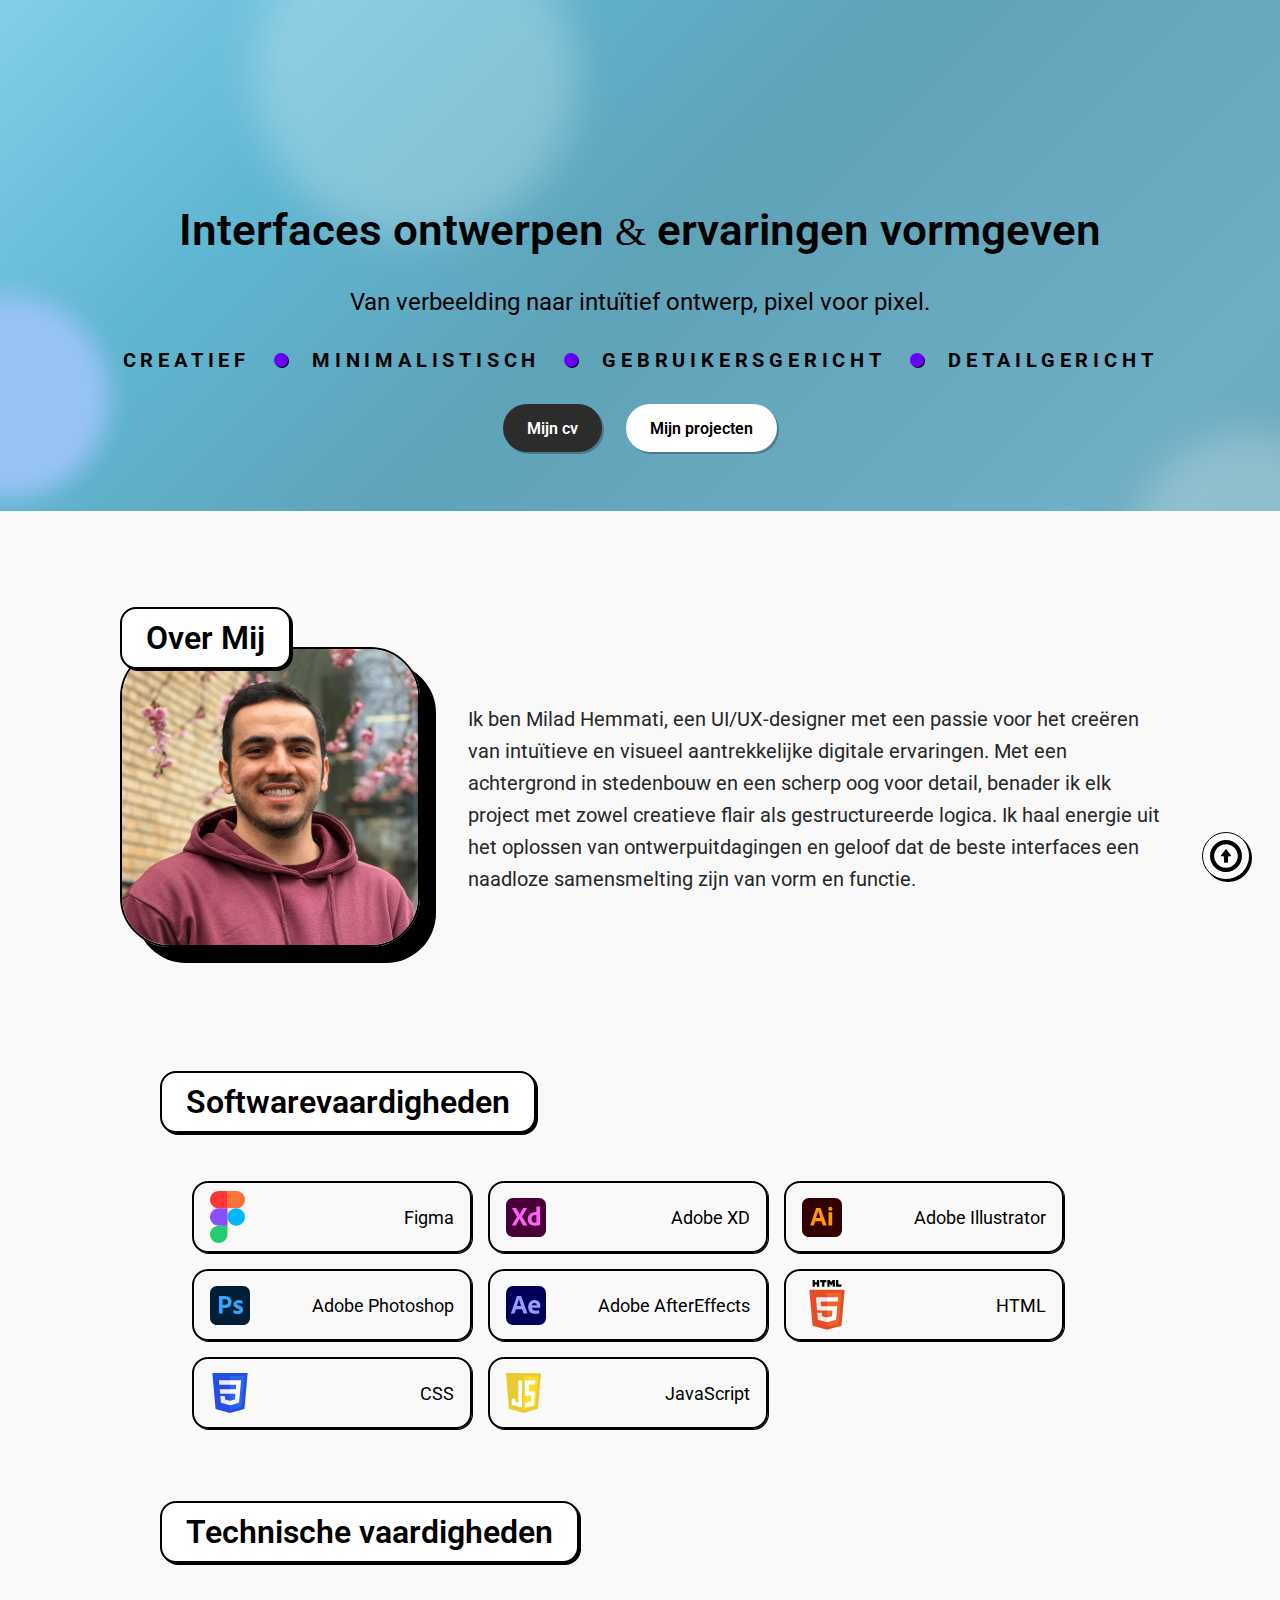
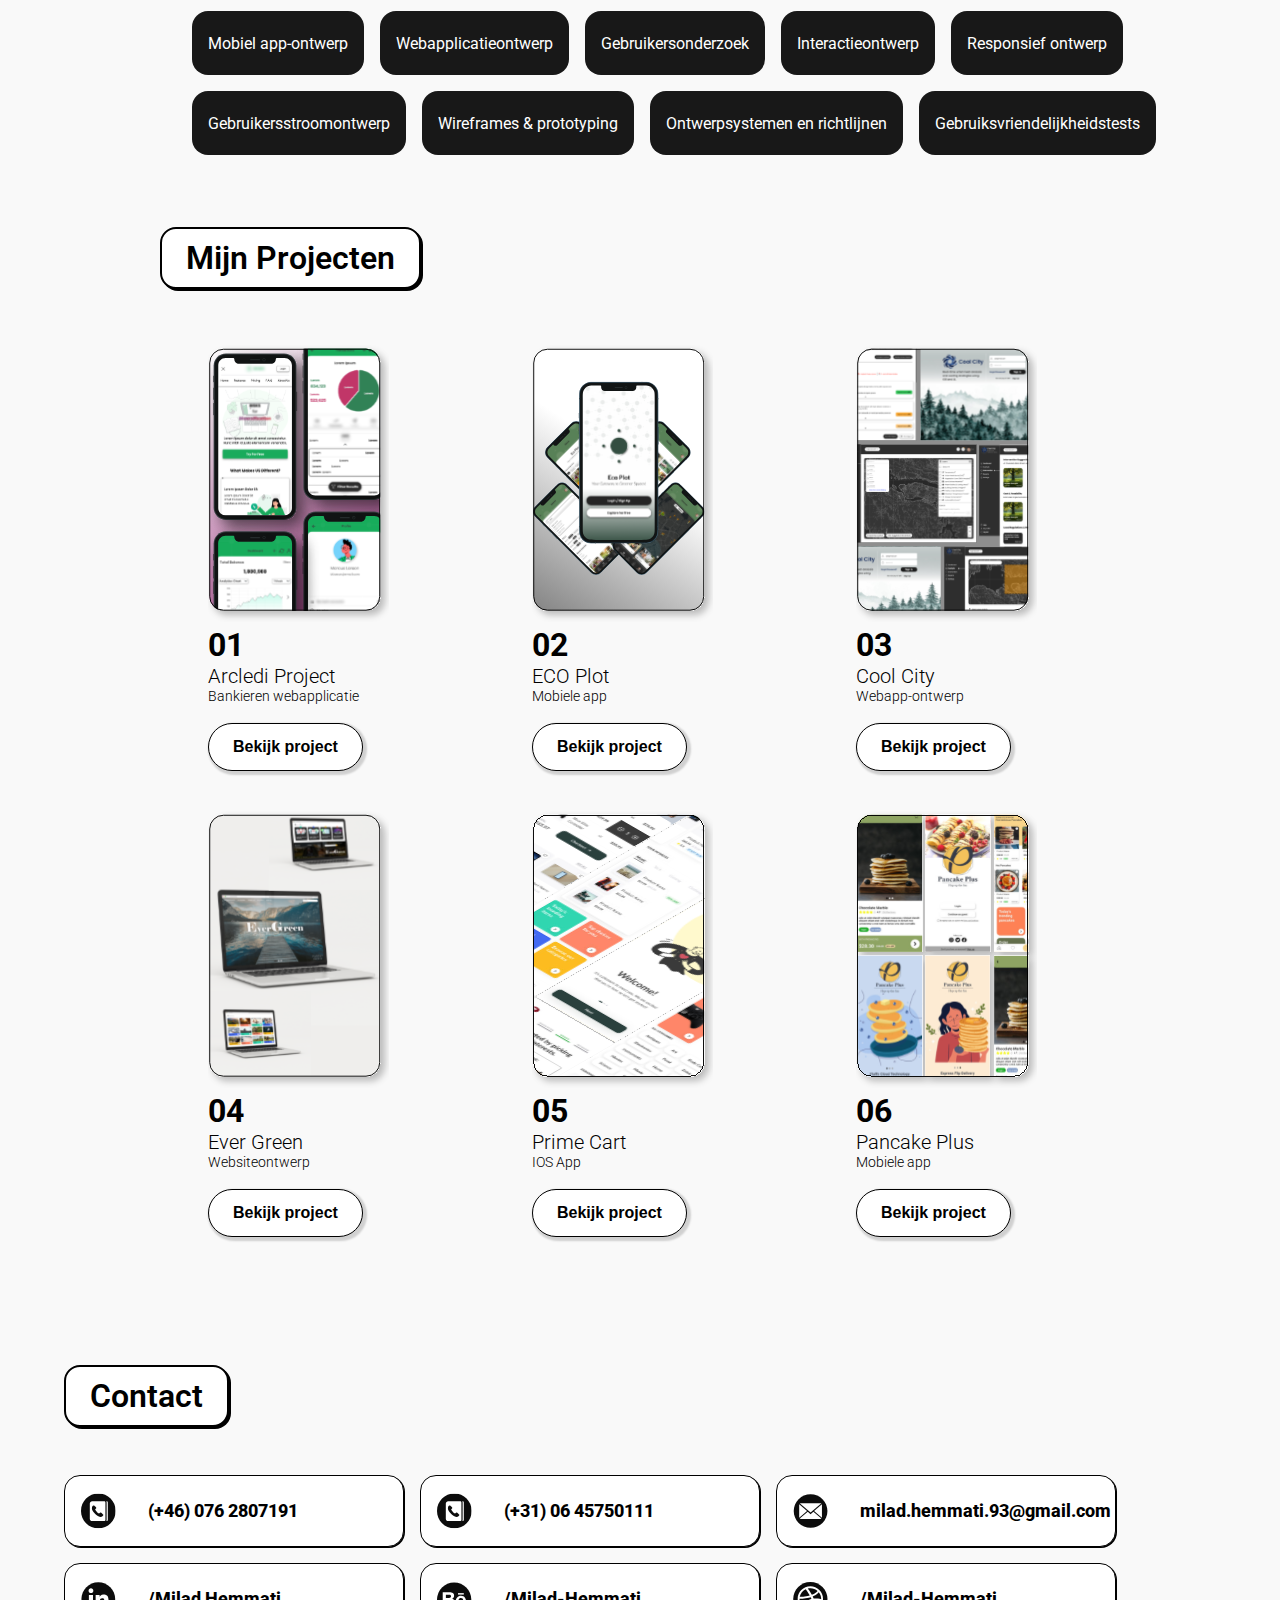
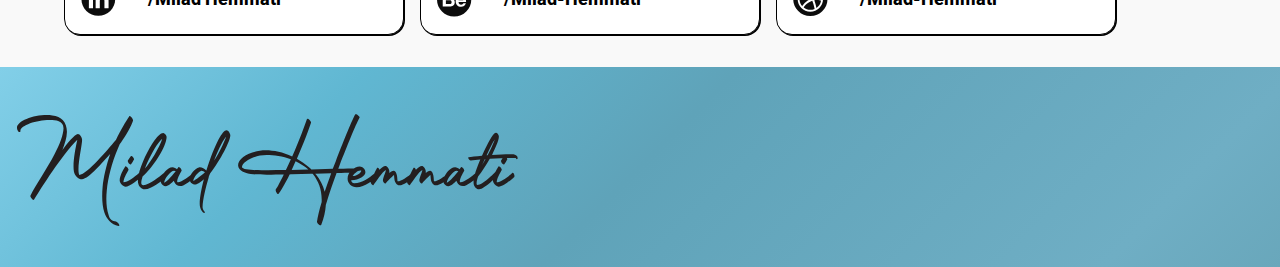
<file: docs/indexDu.html>
<!DOCTYPE html>
<html lang="en">
<head>
  <meta charset="UTF-8">
  <meta name="viewport" content="width=device-width, initial-scale=1">
  <title>Milad Hemmati Portfolio</title>
  <link href="https://fonts.googleapis.com/css2?family=Roboto:wght@400;500;600;700&family=Rochester&display=swap" rel="stylesheet">
  <link rel="stylesheet" href="styleHomeDu.css">
</head>
<body>

<!-- Desktop Version -->
  <div class="container">
    <nav id="navbar">
      <div class="logo">Milad Hemmati</div>      
      <div class="menu">
        <a href="#hero">Startpagina</a>
        <a href="#about">Over mij</a>
        <a href="#software">Vaardigheden</a>
        <a href="#projects">Projecten</a>
      </div>
      <div id="langCont">
      <!--lang button-->
      <div class="LangTitleDiv">
        <img class="LangSymbol" src="./Asset/Language/language Selector.png" alt="Language Symbol">
        <p class="langTitle">Taal:</p>
      </div>
      <div class="lang-selector" id="lang-selector">
        <button class="lang-button" id="lang-btn" type="button">
          <div class="flag-circle"><img id="lang-flag" src="./Asset/Language/SVG/Dutch.svg" alt="NLD"></div>
          <span id="lang-text">NLD</span>
        </button>
        <div class="dropdown-content" id="dropdown">
          <div onclick="setLanguage('ENG', './Asset/Language/SVG/English.svg', 'index.html')">
            <div class="flag-circle"><img src="./Asset/Language/SVG/English.svg" alt="ENG"></div>
            <span style="margin-left: 0.5rem;">ENG</span>
          </div>
          <div onclick="setLanguage('NLD', './Asset/Language/SVG/Dutch.svg', 'indexDu.html')">
            <div class="flag-circle"><img src="./Asset/Language/SVG/Dutch.svg" alt="NLD"></div>
            <span style="margin-left: 0.5rem;">NLD</span>
          </div>
        </div>
      </div>
        <!-- contact button -->
        <a href="#Contact" class="button-contact">Contact</a>
        <div class="badge">UI/UX Designer</div>
      </div>
    </nav>

    <!-- Hero Section -->
    <div class="hero-section" id="hero">
      <div class="circle circle-1"></div>
      <div class="circle circle-2"></div>
      <div class="circle circle-3"></div>
      <div class="circle circle-4"></div>

      <div class="hero-content">
        <div class="hero-frame">
          <h1>Interfaces ontwerpen <span>&</span> ervaringen vormgeven</h1>
          <p>Van verbeelding naar intuïtief ontwerp, pixel voor pixel.</p>

          <div class="traits">
            <div class="trait">Creatief</div>
            <div class="circle-trait"></div>
            <div class="trait">Minimalistisch</div>
            <div class="circle-trait"></div>
            <div class="trait">Gebruikersgericht</div>
            <div class="circle-trait"></div>
            <div class="trait">Detailgericht</div>
          </div>
          <div id="heroButtons">
            <a href="./cv.html" target="_blank" class="buttonCv">
            Mijn cv
          </a>
            <a href="./projectsDu.html" target="_blank" class="buttonProject">
            Mijn projecten
        </a>
          </div>
        </div>
      </div>
    </div>
  </div>

<!-- About Section -->
<section id="about">
  <div style="display: flex; align-items: center;">
    
    <!-- Image Container with Positioned Badge -->
    <div class="titleBox">
      <h2
        class="titleText">
        Over Mij
      </h2>

      <img class="myImg" src="./Asset/Photo Milad 4.jpg" alt="Milad's Photo" width="300px" height="300px">
    </div>

    <!-- Paragraph aligned vertically with image -->
    <p class="aboutText">
        Ik ben Milad Hemmati, een UI/UX-designer met een passie voor het creëren
         van intuïtieve en visueel aantrekkelijke digitale ervaringen.
          Met een achtergrond in stedenbouw en een scherp oog voor detail, 
          benader ik elk project met zowel creatieve flair als gestructureerde logica. 
          Ik haal energie uit het oplossen van ontwerpuitdagingen en geloof dat de beste 
          interfaces een naadloze samensmelting zijn van vorm en functie.
    </p>
  </div>
</section>

<!-- Software Skills Section -->
<section id="software">
  <!-- Heading -->
  <h2 class="titleText2">
    Softwarevaardigheden
  </h2>

  <!-- Logos Container -->
  <div class="skillCard">
    <!-- Skill Card -->
    <div id="skillCardContainer">
    <div class="eachSkillCard">
      <img src="./Asset/Logos/Figma.svg" alt="Figma Logo" width="35px">
      <p class="skillText">Figma</p>
    </div>
    <div class="eachSkillCard">
      <img src="./Asset/Logos/Adobe_XD_CC_icon.svg" alt="Adobe XD Logo" width="40px">
      <p class="skillText">Adobe XD</p>
    </div>
    <div class="eachSkillCard">
      <img src="./Asset/Logos/Adobe_Illustrator_CC_icon.svg" alt="Adobe Illustrator Logo" width="40px">
      <p class="skillText">Adobe Illustrator</p>
    </div>
    <div class="eachSkillCard">
      <img src="./Asset/Logos/Adobe_Photoshop_CC_icon.svg" alt="Adobe Photoshop Logo" width="40px">
      <p class="skillText">Adobe Photoshop</p>
    </div>
    <div class="eachSkillCard">
      <img src="./Asset/Logos/adobe-after-effects-icon.svg" alt="Adobe AfterEffects Logo" width="40px">
      <p class="skillText">Adobe AfterEffects</p>
    </div>
    <div class="eachSkillCard">
      <img src="./Asset/Logos/html-5-logo-svgrepo-com.svg" alt="HTML Logo" width="50px">
      <p class="skillText">HTML</p>
    </div>
    <div class="eachSkillCard">
      <img src="./Asset/Logos/CSS3_logo.svg" alt="CSS Logo" width="40px">
      <p class="skillText">CSS</p>
    </div>
    <div class="eachSkillCard">
      <img src="./Asset/Logos/javascript-1.svg" alt="JavaScript Logo" width="35px">
      <p class="skillText">JavaScript</p>
    </div>
  </div>
  </div>
</section>

<!-- Technical Skills Section -->
<section id="Technical">
  <!-- Heading -->
  <h2 class="titleText2">
    Technische vaardigheden
  </h2>

  <!-- Skills Container -->
  <div class="skillCard2">
    <!-- Skill Card -->
    <div id="skillCardContainer2">
    <div class="eachSkillCard2">
        <p class="skillText2">Mobiel app-ontwerp</p>
      </div>
      <div class="eachSkillCard2">
        <p class="skillText2">Webapplicatieontwerp</p>
      </div>
      <div class="eachSkillCard2">
        <p class="skillText2">Gebruikersonderzoek</p>
      </div>
      <div class="eachSkillCard2">
        <p class="skillText2">Interactieontwerp</p>
      </div>
      <div class="eachSkillCard2">
        <p class="skillText2">Responsief ontwerp</p>
      </div> 
      <div class="eachSkillCard2">
        <p class="skillText2">Gebruikersstroomontwerp</p>
      </div>
      <div class="eachSkillCard2">
        <p class="skillText2">Wireframes & prototyping</p>
      </div>
      <div class="eachSkillCard2">
        <p class="skillText2">Ontwerpsystemen en richtlijnen</p>
      </div>
      <div class="eachSkillCard2">
        <p class="skillText2">Gebruiksvriendelijkheidstests</p>
      </div>
    </div>
  </div>
</section>

<!-- Projects Section -->
<section id="projects">
  <!-- Heading -->
  <h2 class="titleText2">
    Mijn Projecten
  </h2>

  <!-- Projects Container -->
  <div class="ProjectsCard">
    <!-- Projects Card -->
    <div class="projectsContainer">
      <div class="project-info">
        <img src="./Asset/Projects/BISKS.svg" alt="Arcledi project" class="responsive-img">
        <p class="project-number">01</p>
        <p class="project-title">Arcledi Project</p>
        <p class="project-subtitle">Bankieren webapplicatie</p>
        <br>
        <a href="./projectsDu.html" target="_blank" class="project-link">
        <button class="go-to-button">
        Bekijk project
        </button>
        </a>
      </div>
    </div>
    <div class="projectsContainer">
      <div class="project-info">
        <img src="./Asset/Projects/ECO Plot.svg" alt="Arcledi project" class="responsive-img">
        <p class="project-number">02</p>
        <p class="project-title">ECO Plot</p>
        <p class="project-subtitle">Mobiele app</p>
        <br>
        <a href="./projectsDu.html" target="_blank" class="project-link">
        <button class="go-to-button">
        Bekijk project
        </button>
        </a>
      </div>
    </div>
    <div class="projectsContainer">
      <div class="project-info">
        <img src="./Asset/Projects/Cool City.svg" alt="Arcledi project" class="responsive-img">
        <p class="project-number">03</p>
        <p class="project-title">Cool City</p>
        <p class="project-subtitle">Webapp-ontwerp</p>
        <br>
        <a href="./projectsDu.html" target="_blank" class="project-link">
        <button class="go-to-button">
        Bekijk project
        </button>
        </a> 
      </div>
    </div>
    <div class="projectsContainer">
      <div class="project-info">
        <img src="./Asset/Projects/Ever Green.svg" alt="Arcledi project" class="responsive-img">
        <p class="project-number">04</p>
        <p class="project-title">Ever Green</p>
        <p class="project-subtitle">Websiteontwerp</p>
        <br>
        <a href="./projectsDu.html" target="_blank" class="project-link">
        <button class="go-to-button">
        Bekijk project
        </button>
        </a>
      </div>
    </div>
    <div class="projectsContainer">
      <div class="project-info">
        <img src="./Asset/Projects/Prime Cart.svg" alt="Arcledi project" class="responsive-img">
        <p class="project-number">05</p>
        <p class="project-title">Prime Cart</p>
        <p class="project-subtitle">IOS App</p>
        <br>
        <a href="./projectsDu.html" target="_blank" class="project-link">
        <button class="go-to-button">
        Bekijk project
        </button>
        </a>
      </div>
    </div>
    <div class="projectsContainer">
      <div class="project-info">
        <img src="./Asset/Projects/Pancake Plus.svg" alt="Arcledi project" class="responsive-img">
        <p class="project-number">06</p>
        <p class="project-title">Pancake Plus</p>
        <p class="project-subtitle">Mobiele app</p>
        <br>
        <a href="./projectsDu.html" target="_blank" class="project-link">
        <button class="go-to-button">
        Bekijk project
        </button>
        </a>
      </div>
    </div>
  </div>
</section>

<!-- Contact Section -->
<section id="Contact" class="contact-section">
  <h2 class="titleText2">Contact</h2>

  <div class="contact-icons">
    <div class="contact-card-group">

      <div class="contact-card" onclick="copyToClipboard('(+46) 076 2807191')">
        <img src="./Asset/Icons/Phone.svg" alt="Phone Icon" />
        <p>(+46) 076 2807191</p>
      </div>

      <div class="contact-card" onclick="copyToClipboard('(+31) 06 45750111')">
        <img src="./Asset/Icons/Phone.svg" alt="Phone Icon" />
        <p>(+31) 06 45750111</p>
      </div>

      <div class="contact-card" onclick="copyToClipboard('milad.hemmati.93@gmail.com')">
        <img src="./Asset/Icons/Email.svg" alt="Email Icon" />
        <p>milad.hemmati.93@gmail.com</p>
      </div>

      <div class="contact-card" onclick="window.open('https://www.linkedin.com/in/milad-hemmati-ba9481169/', '_blank')">
        <img src="./Asset/Icons/Linkedin.svg" alt="LinkedIn Icon" />
        <p>/Milad Hemmati</p>
      </div>

      <div class="contact-card" onclick="window.open('https://www.behance.net/milad-hemmati', '_blank')">
        <img src="./Asset/Icons/Behance.svg" alt="Behance Icon" />
        <p>/Milad-Hemmati</p>
      </div>

      <div class="contact-card" onclick="window.open('https://dribbble.com/Milad_Hemmati', '_blank')">
        <img src="./Asset/Icons/Dribbble.svg" alt="Dribbble Icon" />
        <p>/Milad-Hemmati</p>
      </div>

    </div>
  </div>

  <div id="copiedPopup" class="copied-popup">Text copied!</div>
</section>

<!-- Footer Section -->
<Section>
    <div class="Footer-section">
      <img class="footerLogo" src="./Asset/Logo/Logo Milad.svg" alt="Logo">
      <div class="circle circle-1"></div>
      <div class="circle circle-3"></div>
      <div class="circle circle-4"></div>
</Section>  



<button onclick="topFunction()" id="myBtn" title="Go to top">
  <img src="./Asset/Vectors/Up Arrow.svg" alt="Up Arrow" style="width: 32px; height: 32px;">
</button>


<!-- JavaScript -->

<script>
  const btn = document.getElementById("lang-btn");
  const dropdown = document.getElementById("dropdown");

  btn.addEventListener("click", () => {
    dropdown.classList.toggle("show");
  });

  function setLanguage(langCode, flagSrc, url) {
    document.getElementById('lang-text').textContent = langCode;
    document.getElementById('lang-flag').src = flagSrc;
    document.getElementById('lang-flag').alt = langCode;
    dropdown.classList.remove("show");
    window.location.href = url;
    // Optional: Add logic to update website language
  }

  // Close dropdown when clicking outside
  document.addEventListener("click", function(event) {
    const selector = document.getElementById("lang-selector");
    if (!selector.contains(event.target)) {
      dropdown.classList.remove("show");
    }
  });
</script>

<script>
  window.onbeforeunload = function () {
    window.scrollTo(0, 0);
  };
</script>

<script>
  function copyToClipboard(text) {
    navigator.clipboard.writeText(text).then(() => {
      const popup = document.getElementById('copiedPopup');
      popup.style.display = 'block';
      setTimeout(() => {
        popup.style.display = 'none';
      }, 1500);
    });
  }
</script>

<script>
    // Scroll behavior for navigation bar
    let lastScrollTop = 0;
    const navbar = document.getElementById('navbar');

    window.addEventListener('scroll', function() {
      let scrollTop = window.pageYOffset || document.documentElement.scrollTop;
      if (scrollTop > lastScrollTop) {
        navbar.classList.add('scrolled');
      } else {
        navbar.classList.remove('scrolled');
      }
      lastScrollTop = scrollTop <= 0 ? 0 : scrollTop;
    });
</script>


<script>
  // Get the button:
let mybutton = document.getElementById("myBtn");

// When the user scrolls down 20px from the top of the document, show the button
window.onscroll = function() {scrollFunction()};

function scrollFunction() {
  if (document.body.scrollTop > 20 || document.documentElement.scrollTop > 20) {
    mybutton.style.display = "block";
  } else {
    mybutton.style.display = "none";
  }
}

// When the user clicks on the button, scroll to the top of the document
function topFunction() {
  document.body.scrollTop = 0; // For Safari
  document.documentElement.scrollTop = 0; // For Chrome, Firefox, IE and Opera
}
</script>

</body>
</html>
</file>
<file: docs/styleHome.css>
* {
    margin: 0;
    padding: 0;
    box-sizing: border-box;
}

body, html {
    font-family: 'Roboto', sans-serif;
    background-color: #f9f9f9;
    margin-top: 0rem; /* Avoid top bar being hidden */
    margin: 0;
    padding: 0;
    width: 100%;
    overflow-x: hidden;
}

.container {
    padding-bottom: 2rem;
    height: fit-content;
    width: 100%;
    max-width: 90rem;
    margin: 0 auto;
}

nav {
    position: absolute;
    top: 2.5rem;
    left: 1.5rem;
    right: 1.5rem;

    width: auto;
    max-height: 5rem;

    background-color: #fff;
    border-radius: 6.25rem;
    border: 0.125rem solid #000;
    box-shadow: 0.125rem 0.125rem 0 0 #000;

    display: flex;
    flex-wrap: nowrap;
    align-items: center;
    justify-content: space-between;

    padding: 1rem 1.5rem;
    z-index: 9999;

    transition: top 0.3s, opacity 0.3s ease-in-out;
    opacity: 0;
    animation: fadeSlideUp 0.8s ease forwards;
    animation-delay: 0.4s;
}


@keyframes fadeSlideUp {
    0% {
    opacity: 0;
    transform: translateY(1.25rem);
    }
    100% {
    opacity: 1;
    transform: translateY(0);
    }
}

.logo {
    font-size: 2rem;
    font-weight: 600;
    color: #000;
}


.menu {
    display: flex;
    position: absolute;
    left: 50%;
    transform: translateX(-50%);
    gap: 3rem;
}

.menu a {
    text-decoration: none;
    font-size: 1.25rem;
    font-weight: 500;
    color: #000;
    position: relative;
    transition: color 0.3s ease, transform 0.3s ease;
}

.menu a:hover {
    color: #000;
    transform: scale(1.1);
}

.menu a::after {
    content: '';
    position: absolute;
    bottom: -0.375rem;
    left: 0;
    width: 0;
    height: 0.125rem;
    background-color: #000;
    transition: width 0.3s ease;
}

.menu a:hover::after {
    width: 100%;
}

.button-contact {
    background-color: #3AAEA1;
    color: #000000;
    border: none;
    border-radius: 6.25rem;
    padding: 0 1.5rem;
    height: 3rem;
    font-size: 1rem;
    font-weight: 600;
    cursor: pointer;
    box-shadow: 0.125rem 0.125rem 0 0 #000;
    transition: background-color 0.3s ease;
    display: flex;
    align-items: center;
    justify-content: center;
    text-decoration: none;
}

.button-contact:hover {
    background-color: #30988E;
}

.badge {
    position: absolute;
    top: 4.125rem;
    left: 10.375rem;
    height: 3rem;
    background-color: #fff;
    border: 0.125rem solid #000;
    box-shadow: 0.125rem 0.125rem 0 0 #000;
    border-radius: 6.25rem;
    display: flex;
    align-items: center;
    justify-content: center;
    padding: 0.625rem;
    font-size: 1.5rem;
    font-weight: 400;
    color: #000;
    animation: fadeSlideUp 0.8s ease forwards;
    animation-delay: 0.4s;
    opacity: 0;
    width: auto;
}

@keyframes fadeSlideUp {
    0% {
    opacity: 0;
    transform: translateY(1.25rem);
    }
    100% {
    opacity: 1;
    transform: translateY(0);
    }
}

.hero-section {
    padding: 3rem 1.5rem;
    position: relative;
    min-height: 100vh; /* Ensures at least full viewport height */
    width: 100%;
    display: flex;
    align-items: center; /* Center vertically */
    flex-direction: column;
    justify-content: center; /* Optional: vertically center content */
    background: linear-gradient(135deg, #82CFE8 0%, #60B7D2 25%, #5fa3b9 50%, #6faec4 88%, #69a7bb 100%);
    position: relative;
    overflow: hidden;
}

.Footer-section {
    width: 100%;
    height: 12.5rem;
    background: linear-gradient(135deg, #82CFE8 0%, #60B7D2 25%, #5fa3b9 50%, #6faec4 88%, #69a7bb 100%);
    position: relative;
    overflow: hidden;
}

.circle {
    position: absolute;
    border-radius: 50%;
    filter: blur(0.781rem);
}

.circle-1 {
    width: 12.75rem;
    height: 12.75rem;
    background-color: #98C3F4;
    left: -5.938rem;
    top: 18.438rem;
}

.circle-2 {
    width: 20.125rem;
    height: 20.125rem;
    background-color: #ffffff;
    opacity: 0.25;
    left: 15.875rem;
    top: -5.313rem;
    filter: blur(1.25rem);
}

.circle-3 {
    width: 15.125rem;
    height: 15.125rem;
    background-color: #ffffff;
    opacity: 0.25;
    left: 70.625rem;
    top: 27rem;
    filter: blur(1.25rem);
}

.circle-4 {
    width: 12.75rem;
    height: 12.75rem;
    background-color: #98C3F4;
    left: 83.625rem;
    top: -5.25rem;
    filter: blur(0.781rem);
}

.hero-content {
    position: absolute;
    top: 13.75rem;
    left: 0;
    right: 0;
    bottom: 0;
    display: flex;
    justify-content: center;
    align-items: center;
    text-align: center;
}

.hero-frame {
    display: flex;
    flex-direction: column;
    justify-items: center;
    align-items: center;
    gap: 2rem;
    width: 59.313rem;
    margin-bottom: 4.688rem;
}

.hero-frame h1 {
    font-size: 3rem;
    font-weight: 600;
    color: #000; /* Text color changed to black */
    line-height: 1.2;
}

.hero-frame h1 span {
    font-family: 'Rochester', cursive;
    font-size: 2.5rem;
    font-weight: 100;
}

.hero-frame p {
    font-size: 1.5rem;
    color: #000; /* Text color changed to black */
}

.hero-frame .traits {
    display: flex;
    gap: 1.5rem;
    justify-content: center;
    align-items: center;
}

.trait {
    font-size: 1.25rem;
    font-weight: 700;
    color: #000000; /* Text color changed to black */
    letter-spacing: 0.3rem;
    text-transform: uppercase;
}

.circle-trait {
    width: 0.875rem;
    height: 0.875rem;
    align-items: center;
    background-color: #6800FA;
    border-radius: 50%;
    box-shadow: 0.063rem 0.063rem 0 0 #000;
}

/* Scroll behavior for navigation bar */

.scrolled {
    top: -5rem;
    scroll-behavior: smooth;
}


.menu {
    display: flex;
    gap: 1.5rem;
}
  
  .hamburger {
    display: none;
    background: none;
    font-size: 2rem;
    border: none;
    cursor: pointer;
}
  
  


html {
    scroll-behavior: smooth;
}

#myBtn {
display: none; /* Hidden by default */
position: fixed;
bottom: 1.25rem;
right: 1.875rem;
z-index: 99;
border: solid 0.063rem #000;
outline: none;
background-color: #ffffff;
cursor: pointer;
padding: 0; /* Remove extra padding */
border-radius: 3.125rem;
width: 3rem;
height: 3rem;
box-shadow: 0.125rem 0.125rem #000000;

/* Flexbox centering */
display: flex;
justify-content: center;
align-items: center;
}

#myBtn:hover {
background-color: #d3d3d3;
}

/* lang button */
.lang-selector {
    position: relative;
    display: inline-block;
    font-family: Arial, sans-serif;
}

.lang-button {
    background-color: #f0f0f0;
    border: none;
    box-shadow: 0.125rem 0.125rem #2626261f;
    padding: 0.375rem 0.625rem;
    display: flex;
    align-items: center;
    border-radius: 0.375rem;
    cursor: pointer;
    transition: background-color 0.3s;
    width: 5rem;
}

.lang-button:hover {
    background-color: #e0e0e0;
}

.flag-circle {
    width: 1.5rem;
    height: 1.5rem;
    border-radius: 50%;
    overflow: hidden;
    margin-right: 0.5rem;
    display: flex;
    align-items: center;
    justify-content: center;
    background-color: #fff;
}

.flag-circle img {
    width: 100%;
    height: 100%;
    object-fit: cover;
}

.dropdown-content {
    display: none;
    position: absolute;
    background-color: white;
    min-width: 100%;
    box-shadow: 0 0.125rem 0.375rem rgba(0,0,0,0.15);
    z-index: 1;
    border-radius: 0.375rem;
    margin-top: 0.313rem;
}

.dropdown-content.show {
    display: block;
}

.dropdown-content div {
    padding: 0.5rem 0.625rem;
    display: flex;
    align-items: center;
    cursor: pointer;
    transition: background-color 0.3s;
}

.dropdown-content div:hover {
    background-color: #f5f5f5;
}

.titleBox {
    position: relative; 
    display: inline-block;
}

.titleText {
    font-size: 2rem; 
    font-weight: 600;
    color: #000;
    background-color: #fff;
    border: 0.125rem solid #000;
    box-shadow: 0.125rem 0.125rem 0 0 #000;
    border-radius: 1rem;
    padding: 0.625rem 1.5rem;
    position: absolute;
    top: -2.5rem;
    z-index: 2;
}


.titleText2 {
    font-size: 2rem;
    font-weight: 600;
    color: #000;
    background-color: #fff;
    border: 0.125rem solid #000;
    box-shadow: 0.125rem 0.125rem 0 0 #000;
    border-radius: 1rem;
    padding: 0.625rem 1.5rem;
    margin-bottom: 1.5rem;
    display: inline-block;
}

#langCont {
    display:flex; 
    flex-direction: row; 
    justify-content: center; 
    align-items: center; 
    gap: 0.5rem;
}

#heroButtons {
    display: flex; 
    flex-wrap: wrap;
    justify-content: center; 
    gap: 1.5rem;
}

.buttonCv {
    border: #2c2c2c; 
    background-color: #2c2c2c; 
    border-radius: 6.25rem; 
    padding: 0 1.5rem; 
    height: 3rem;
    font-size: 1rem; 
    color: #fff; 
    font-weight: 600; 
    cursor: pointer; 
    box-shadow: 0.125rem 0.125rem #00000042; 
    text-decoration: none; 
    display: flex; 
    justify-content: center; 
    align-items: center;
}

.buttonProject {
    border: #2c2c2c; 
    background-color: #fff; 
    border-radius: 6.25rem; 
    padding: 0 1.5rem; 
    height: 3rem;
    font-size: 1rem; 
    color: #000; 
    font-weight: 600; 
    cursor: pointer; 
    box-shadow: 0.125rem 0.125rem #00000042; 
    text-decoration: none; 
    display: flex; 
    justify-content: center; 
    align-items: center;
}


#about {
  max-width: 100%; 
  padding: 2rem 5%; 
  background-color: #f9f9f9; 
  margin: 3.5rem auto 0 auto;
}

.myImg {
    border: 0.125rem solid #000;
    box-shadow: 1rem 1rem 0 0 #000;
    border-radius: 3.125rem;
}

.aboutText {
    max-width: 43.5rem; 
    font-size: 1.25rem; 
    color: #272727; 
    line-height: 1.6; 
    margin-left: 3rem;
}



#software {
  max-width: 100%; 
  padding: 2rem 5%; 
  background-color: #f9f9f9; 
  margin: 3.5rem auto 0 auto;
}

.skillCard {
    display: flex;
    flex-wrap: wrap;
    gap: 5rem;
    max-width: 83.875rem;
    justify-content: left;
    margin-top: 1.5rem;
    margin-left: 2rem;
}

#skillCardContainer {
    display: flex; 
    flex-wrap: wrap; 
    max-width: 92.153vw; 
    justify-content: left; 
    gap: 1rem;
}


.projectsContainer {
    display: flex; 
    flex-wrap: wrap; 
    max-width: 92.153vw; 
    justify-content: left; 
    gap: 1rem;
}

.eachSkillCard {
    display: flex; 
    align-items: center; 
    gap: 2rem; 
    border: solid 0.125rem #000; 
    padding-left: 1rem; 
    padding-right: 1rem; 
    padding-top: 0.5rem; 
    padding-bottom: 0.5rem; 
    border-radius: 1rem; 
    width: auto; 
    justify-content: space-between; 
    height: 4.5rem; 
    box-shadow: 0.063rem 0.063rem #000000;
}


.eachSkillCard2 {
    display: flex; 
    align-items: center; 
    gap: 2rem; 
    background-color: #181818; 
    padding-left: 1rem; 
    padding-right: 1rem; 
    padding-top: 0.5rem; 
    padding-bottom: 0.5rem; 
    border-radius: 1rem; 
    width: auto; 
    justify-content: center; 
    height: 4rem;
}


.skillText {
    font-size: 1.125rem;
    font-weight: 400;
}

.skillText2 {
    font-size: 1rem; 
    color: #fff;
}

#Technical {
  max-width: 100%; 
  padding: 2rem 5%; 
  background-color: #f9f9f9; 
  margin: 3.5rem auto 0 auto;
}

.skillCard2 {
    display: flex;
    flex-wrap: wrap;
    gap: 5rem;
    max-width: 93.194vw;
    justify-content: left;
    margin-top: 1.5rem;
    margin-left: 2rem;
}

#skillCardContainer2 {
    display: flex; 
    flex-wrap: wrap; 
    max-width: 92.153vw; 
    justify-content: left; 
    gap: 1rem;
}

#projects {
    max-width: 100%; 
    padding: 2rem 5%; 
    background-color: #f9f9f9; 
    margin: 3.5rem auto 0 auto;
}

.ProjectsCard {
    display: flex;
    flex-wrap: wrap;
    gap: 1.5rem;
    max-width: 93.194vw;
    justify-content: left;
    margin-top: 1.5rem;
    margin-left: 2rem;
}


.project-info {
    display: flexbox; 
    align-items: center; 
    gap: 2rem; 
    padding-left: 1rem; 
    padding-right: 1rem; 
    padding-top: 0.5rem; 
    padding-bottom: 0.5rem; 
    border-radius: 1rem; 
    width: 18.75rem; 
    justify-content: center;
}



  
.project-number {
    font-size: 2rem;   /* 32px if root is 16px */
    font-weight: bold;
    color: #000;
  }
  
  .project-title {
    font-size: 1.25rem; /* 20px */
    font-weight: 300;
    color: #000;
  }
  
  .project-subtitle {
    font-size: 0.875rem; /* 14px */
    font-weight: 300;
    color: #000;
  }
  
 
  

.project-link {
    text-decoration: none;
  }
  

.footerLogo {
  display: flex; 
  justify-self: center;
}

  .go-to-button {
    border: 1px solid #000;
    background-color: #fff;
    border-radius: 6.25rem;
    padding: 0 1.5rem; /* 24px */
    height: 3rem;      /* 48px */
    font-size: 1rem;   /* 16px */
    font-weight: 600;
    cursor: pointer;
    width: auto;
    box-shadow: 0.125rem 0.125rem 0.125rem 0.125rem #0000002a;
    transition: background-color 0.3s ease, transform 0.2s ease;
  }
  
  .go-to-button:hover {
    background-color: #f0f0f0;
    transform: translateY(-1px);
  }
  
  /* Responsive tweak for smaller screens */
  @media (max-width: 768px) {
    .go-to-button {
      padding: 0 1rem;
      font-size: 0.9rem;
      height: 2.75rem;
    }
}
  

/* Container styles */
.contact-section {
    max-width: 100%;
    padding: 2rem 5%;
    background-color: #f9f9f9;
    margin: 3.5rem auto 0 auto;
  }
  
  /* Contact icons container */
  .contact-icons {
    display: flex;
    flex-wrap: wrap;
    gap: 5rem;
    justify-content: flex-start;
    margin-top: 1.5rem;
  }
  
  /* Grouping contact cards */
  .contact-card-group {
    display: flex;
    flex-wrap: wrap;
    gap: 1rem;
    max-width: 100%;
  }
  
  /* Individual contact card */
  .contact-card {
    cursor: pointer;
    display: flex;
    align-items: center;
    gap: 2rem;
    border: 1px solid #000;
    padding: 0.5rem 1rem;
    border-radius: 1rem;
    width: 100%;
    max-width: 21.25rem;
    height: 4.5rem;
    box-shadow: 0.063rem 0.063rem #000000;
    background-color: #fff;
    transition: transform 0.2s ease, background-color 0.3s ease;
  }
  
  .contact-card:hover {
    background-color: #f0f0f0;
    transform: translateY(-0.125rem);
  }
  
  .contact-card img {
    width: 2.188rem;
  }
  
  .contact-card p {
    font-size: 1.1rem;
    font-weight: 800;
    margin: 0;
  }
  
  /* Responsive tweaks */
  @media (max-width: 768px) {
    .contact-icons {
      gap: 2rem;
    }
  
    .contact-card {
      max-width: 100%;
      height: auto;
      flex-direction: row;
      padding: 0.75rem 1rem;
      gap: 1rem;
    }
  
    .contact-card p {
      font-size: 1rem;
    }
  }
  
  /* Copied popup */
  .copied-popup {
    display: none;
    position: fixed;
    bottom: 2rem;
    left: 50%;
    transform: translateX(-50%);
    background-color: rgb(0, 99, 16);
    color: #fff;
    padding: 0.75rem 1.5rem;
    border-radius: 0.75rem;
    font-weight: 500;
    font-size: 0.875rem;
    box-shadow: 0.125rem 0.125rem 0.25rem rgba(0, 0, 0, 0.616);
    z-index: 1000;
}
  

.LangTitleDiv {
  display: flex;
  flex-direction: row;
}

.LangSymbol {
  display: none;
}

.langTitle {
  font-size: 1rem;
  font-weight: 400;
}


@media screen and (max-width: 768px) {
    #about {
      padding: 2rem;
    }
  
    #about > div {
      flex-direction: column;
      align-items: center;
      text-align: center;
    }
  
    .titleBox {
      margin-bottom: 1.5rem;
    }
  
    .titleText {
      position: static;
      margin-bottom: 1rem;
    }
  
    .myImg {
      width: 200px;
      height: 200px;
      border-radius: 2rem;
      box-shadow: 0.5rem 0.5rem 0 0 #000;
    }
  
    .aboutText {
      font-size: 1rem;
      margin: 0;
      max-width: 100%;
      padding: 0 1rem;
    }
}

.responsive-img {
    width: 11.313rem;
    height: 17.313rem;
    object-fit: cover; /* Optional: keeps the image nicely cropped if it's not the same aspect ratio */
  }
  
  @media (max-width: 1024px) {
    .responsive-img {
      width: auto;
      height: auto; /* Keep aspect ratio */
    }
    
  }
  
  @media (max-width: 768px) {
    .responsive-img {
      width: 100%;
      height: auto;
    }
}


 /* Responsive adjustment for tablets and smaller */
 @media (max-width: 768px) {
    .project-number {
      font-size: 1.5rem;
    }
  
    .project-title {
      font-size: 1rem;
    }
  
    .project-subtitle {
      font-size: 0.75rem;
    }
}

@media (max-width: 1040px) {
  .menu {
    display: none;
  }
}

@media (max-width: 768px) {
    .menu {
      display: none;
    }

    nav {
          top: 1.5rem;
          left: 1rem;
          right: 1rem;
          padding: 0.5rem 1rem;
          display: flex;
          flex-direction: row;
          justify-content: space-between;
    }
      
    .logo {
          font-size: 1rem; /* or smaller */
    }

    .badge {
          position: absolute;
          top: 80%;
          left: 15%;
          height: 3rem;
          background-color: #fff;
          border: 0.125rem solid #000;
          box-shadow: 0.125rem 0.125rem 0 0 #000;
          border-radius: 6.25rem;
          display: flex;
          align-items: center;
          justify-content: center;
          padding: 0.625rem;
          font-size: 1rem;
          font-weight: 400;
          color: #000;
          animation: fadeSlideUp 0.8s ease forwards;
          animation-delay: 0.4s;
          opacity: 0;
          width: auto;
    }

    .button-contact {
          background-color: #3AAEA1;
          color: #000000;
          border: none;
          border-radius: 6.25rem;
          padding: 0 1rem;
          height: 2.25rem;
          font-size: 0.85rem;
          font-weight: 600;
          cursor: pointer;
          box-shadow: 0.125rem 0.125rem 0 0 #000;
          transition: background-color 0.3s ease;
          display: flex;
          align-items: center;
          justify-content: center;
          text-decoration: none;
    }

    .lang-selector {
          font-size: 0.85rem;
    }

    .lang-button {
          background-color: #f0f0f0;
          border: none;
          box-shadow: 0.125rem 0.125rem #2626261f;
          padding: 0.125rem 0.250rem;
          display: flex;
          align-items: center;
          border-radius: 0.375rem;
          cursor: pointer;
          transition: background-color 0.3s;
          width: auto;
    }

    .LangSymbol {
      display: flex;
      width: 1.2rem;
    }
    
    .langTitle {
     display: none;
    }

    #lang-text {
          font-size: 0.5rem;
          font-weight: 600;
    }

    .flag-circle {
      width: 1rem;
      height: 1rem;
      border-radius: 50%;
      overflow: hidden;
      margin-right: 0.5rem;
      display: flex;
      align-items: center;
      justify-content: center;
      background-color: #fff;
  }
  
     .flag-circle img {
      width: 100%;
      height: 100%;
      object-fit: cover;
  }

    .circle-1 {
      display: none;
    }


    .container {
      padding-bottom: 2rem;
      height: auto;
      width: 100%;
      max-width: 90rem;
      margin: 0 auto;
  }
    
    .hero-section {
          width: 100%;
          padding-bottom: 1rem;
          background: linear-gradient(135deg, #82CFE8 0%, #60B7D2 25%, #5fa3b9 50%, #6faec4 88%, #69a7bb 100%);
          position: relative;
          overflow: hidden;
  }
      

    .hero-content {
          position: absolute;
          top: 40%;
          display: flex;
          justify-content: center;
          align-items: center;
          text-align: center;
          width: auto;
  }
  
    .hero-frame {
          display: flex;
          flex-direction: column;
          justify-items: center;
          align-items: center;
          gap: 2rem;
          width: 80%;
          margin-bottom: 4.688rem;
    }
    
    .hero-frame h1 {
          font-size: 2rem;
          font-weight: 600;
          color: #000; /* Text color changed to black */
          line-height: 1.2;
    }
    
    .hero-frame h1 span {
          font-family: 'Rochester', cursive;
          font-size: 1.90rem;
          font-weight: 100;
    }
    
    .hero-frame p {
          font-size: 1.2rem;
          color: #000; /* Text color changed to black */
  }


    .hero-frame .traits {
          display: flex;
          flex-wrap: wrap;
          gap: 0.5rem;
          justify-content: center;
          align-items: center;
  }

   .trait {
          font-size: 1rem;
          font-weight: 600;
          color: #000000; /* Text color changed to black */
          letter-spacing: 0.2rem;
          text-transform: uppercase;
  }

    .circle-trait {
          width: 1.5vw;
          height: 1.5vw;
          align-items: center;
          background-color: #6800FA;
          border-radius: 50%;
          box-shadow: 0.063rem 0.063rem 0 0 #000;
}

    .buttonCv {
          padding: 0 1rem; 
          height: 2.25rem;
          font-size: 0.85rem; 
    }

    .buttonProject {
          padding: 0 1rem; 
          height: 2.25rem;
          font-size: 0.85rem; 
    }



    .titleText2 {
          font-size: 1.5rem;
    }

    .skillCard {
          margin-left: 0;
  }

    .skillCard2 {
          margin-left: 0;
  }



    .ProjectsCard {
        max-width: auto;
        justify-content: center;
    }


    .footerLogo {
          display: flex; 
          justify-self: center;
          width: 100%;
  }

}
      
@media (max-width: 400px) {

  .hero-frame {
    display: flex;
    flex-direction: column;
    justify-items: center;
    align-items: center;
    gap: 2rem;
    width: 80%;
    margin-bottom: 4.688rem;
}

.hero-frame h1 {
    font-size: 1.5rem;
}



.hero-frame p {
    font-size: 1.1rem;
}


.trait {
    font-size: 0.9rem;
}

.circle-trait {
    width: 1.2vw;
    height: 1.2vw;
}
}
</file>
<file: docs/styleCv.css>
* {
    margin: 0;
    padding: 0;
    box-sizing: border-box;
}

body {
    font-family: 'Roboto', sans-serif;
    background-color: #f9f9f9;
    margin-top: 0px; /* Avoid top bar being hidden */
    max-width: 1440px;
    overflow-x: hidden;
}


.container {
    padding-bottom: 2rem;
    height: fit-content;
    width: 100%;
    max-width: 90rem;
    margin: 0 auto;
}

nav {
  position: absolute;
  top: 2.5rem;
  left: 1.5rem;
  right: 1.5rem;

  width: auto;
  max-height: 5rem;

  background-color: #fff;
  border-radius: 6.25rem;
  border: 0.125rem solid #000;
  box-shadow: 0.125rem 0.125rem 0 0 #000;

  display: flex;
  flex-wrap: nowrap;
  align-items: center;
  justify-content: space-between;

  padding: 1rem 1.5rem;
  z-index: 9999;

  transition: top 0.3s, opacity 0.3s ease-in-out;
  opacity: 0;
  animation: fadeSlideUp 0.8s ease forwards;
  animation-delay: 0.4s;
}


@keyframes fadeSlideUp {
  0% {
  opacity: 0;
  transform: translateY(1.25rem);
  }
  100% {
  opacity: 1;
  transform: translateY(0);
  }
}

.logo {
  font-size: 2rem;
  font-weight: 600;
  color: #000;
}


.menu {
  display: flex;
  position: absolute;
  left: 50%;
  transform: translateX(-50%);
  gap: 3rem;
}

.menu a {
  text-decoration: none;
  font-size: 1.25rem;
  font-weight: 500;
  color: #000;
  position: relative;
  transition: color 0.3s ease, transform 0.3s ease;
}

.menu a:hover {
  color: #000;
  transform: scale(1.1);
}

.menu a::after {
  content: '';
  position: absolute;
  bottom: -0.375rem;
  left: 0;
  width: 0;
  height: 0.125rem;
  background-color: #000;
  transition: width 0.3s ease;
}

.menu a:hover::after {
  width: 100%;
}

.button-contact {
  background-color: #3AAEA1;
  color: #000000;
  border: none;
  border-radius: 6.25rem;
  padding: 0 1.5rem;
  height: 3rem;
  font-size: 1rem;
  font-weight: 600;
  cursor: pointer;
  box-shadow: 0.125rem 0.125rem 0 0 #000;
  transition: background-color 0.3s ease;
  display: flex;
  align-items: center;
  justify-content: center;
  text-decoration: none;
}

.button-contact:hover {
  background-color: #30988E;
}

.badge {
  position: absolute;
  top: 4.125rem;
  left: 10.375rem;
  height: 3rem;
  background-color: #fff;
  border: 0.125rem solid #000;
  box-shadow: 0.125rem 0.125rem 0 0 #000;
  border-radius: 6.25rem;
  display: flex;
  align-items: center;
  justify-content: center;
  padding: 0.625rem;
  font-size: 1.5rem;
  font-weight: 400;
  color: #000;
  animation: fadeSlideUp 0.8s ease forwards;
  animation-delay: 0.4s;
  opacity: 0;
  width: auto;
}

@keyframes fadeSlideUp {
  0% {
  opacity: 0;
  transform: translateY(1.25rem);
  }
  100% {
  opacity: 1;
  transform: translateY(0);
  }
}

.hero-section {
    padding: 3rem 1.5rem;
    position: relative;
    min-height: 100vh; /* Ensures at least full viewport height */
    width: 100%;
    display: flex;
    align-items: center; /* Center vertically */
    flex-direction: column;
    justify-content: center; /* Optional: vertically center content */
    background: linear-gradient(135deg, #82CFE8 0%, #60B7D2 25%, #5fa3b9 50%, #6faec4 88%, #69a7bb 100%);
    position: relative;
    overflow: hidden;
}

.Footer-section {
  width: 100%;
  height: 12.5rem;
  background: linear-gradient(135deg, #82CFE8 0%, #60B7D2 25%, #5fa3b9 50%, #6faec4 88%, #69a7bb 100%);
  position: relative;
  overflow: hidden;
}

.footerLogo {
  display: flex; 
  justify-self: center;
}

.circle {
    position: absolute;
    border-radius: 50%;
    filter: blur(12.5px);
}

.circle-1 {
    width: 204px;
    height: 204px;
    background-color: #98C3F4;
    left: -95px;
    top: 295px;
    z-index: -1;
}


.circle-2 {
    width: 322px;
    height: 322px;
    background-color: #ffffff;
    opacity: 0.25;
    left: 254px;
    top: -85px;
    filter: blur(20px);
}

.circle-3 {
    width: 242px;
    height: 242px;
    background-color: #ffffff;
    opacity: 0.25;
    left: 1130px;
    top: 432px;
    filter: blur(20px);
}

.circle-4 {
    width: 204px;
    height: 204px;
    background-color: #98C3F4;
    left: 1338px;
    top: -84px;
    filter: blur(12.5px);
}

.hero-content {
    position: absolute;
    top: 150px;
    left: 0;
    right: 0;
    bottom: 0;
    display: flex;
    flex-wrap: wrap;
    flex-direction: column;
    justify-content: center;
    align-items: center;
    text-align: center;
}

.hero-frame {
    display: flex;
    flex-direction: column;
    gap: 32px;
    width: 949px;
    margin-bottom: 48px;
    margin-top: 24px;
}

.hero-frame h1 {
    font-size: 40px;
    font-weight: 600;
    color: #000; /* Text color changed to black */
    line-height: 1.2;
}

.hero-frame h1 span {
    font-family: 'Rochester', cursive;
    font-size: 40px;
    font-weight: 100;
}

.hero-frame p {
    font-size: 16px;
    color: #000; /* Text color changed to black */
}


.slogan {
    font-size: 5rem;
    font-weight: 500; 
    letter-spacing: 1.2;
}

/* Scroll behavior for navigation bar */

.scrolled {
    top: -80px;
    scroll-behavior: smooth;
}


html {
    scroll-behavior: smooth;
}

.headTitle {
  font-size: 2rem;
  font-weight: 600;
  color: #000;
  background-color: #fff;
  border: 0.125rem solid #000;
  box-shadow: 0.125rem 0.125rem 0 0 #000;
  border-radius: 1rem;
  padding: 0.625rem 1.5rem;
  margin-bottom: 1.5rem;
  display: inline-block;
}

.about {
  display: flex; 
  flex-direction: row;
  justify-content: center; 
  padding: 4rem; 
  width: 100%; 
  /* max-width: 1440px;  */
  height: auto; 
  box-sizing: border-box;
}

.about-inner {
  display: flex; 
  flex-direction: row; 
  gap: 1rem; 
  width: fit-content;
}

.aboutImage {
  width: 30%;
}

.myImage {
  height: 100%;
  max-height: 18.75rem; 
  border: 0.063rem solid #000; 
  border-radius: 1rem;
}

.experience {
  padding-left: 4rem; 
  padding-right: 4rem;
}

.experience-inner {
  display: flex; 
  flex-direction: column; 
  padding: 1rem 0px 1rem 0px; 
  border-top: 0.125rem solid #000; 
  border-bottom: 0.125rem solid #000; 
  gap: 1rem;
}

.eachExperience {
  display: flex; 
  flex-direction: row; 
  justify-content: space-between;
  border-radius: 1rem; 
  border: 0.094rem solid #262626; 
  padding: 1rem; 
  box-shadow: 0.125rem 0.125rem #000;
}

.left {
  width: 20%; 
  display: flex; 
  gap: 0.5rem; 
  flex-direction: column; 
  justify-content: center; 
  align-items: center;
}

.time {
  font-size: 1rem; 
  font-weight: 700;
}

.middle {
  width: 40%; 
  display: flex; 
  flex-direction: column; 
  gap: 0.375rem; 
  justify-content: center; 
  align-items: center; 
  border-left: 0.063rem solid #000;
}

.role {
  font-size: 1.5rem; 
  font-weight: 800;
}

.company {
  font-size: 1rem; 
  font-weight: 400;
}

.right {
  width: 40%; 
  display: flex; 
  flex-direction: column; 
  justify-content: center;
}

.description {
  display: flex; 
  flex-direction: column; 
  gap: 0.375rem;
}

.skills {
  padding-left: 4rem; 
  padding-right: 4rem;
}

.languages {
  padding-left: 4rem; 
  padding-right: 4rem;
}

.education {
  padding-left: 4rem; 
  padding-right: 4rem;
}

.skillsParent {
  display: flex; 
  justify-content: center; 
  align-items: center; 
  padding-top: 1rem;
}

.skills-inner {
  display: flex; 
  flex-direction: row; 
  width: fit-content; 
  justify-content: center; 
  align-items: center; 
  padding: 1rem 0px 1rem 0px; 
  border-top: 0.125rem solid #000; 
  border-bottom: 0.125rem solid #000; 
  gap: 11.25rem;
}

.leftSkills {
  padding-left: 4rem; 
  display: flex; 
  flex-direction: column;
  justify-content: space-between; 
  gap: 0.5rem;
}

#skillsLine {
  display: none;
}

.eachSkills {
  font-size: 1.25rem;
  font-weight: 700;
}

.rightSkills {
  padding-left: 4rem; 
  display: flex; 
  flex-direction: column; 
  gap: 0.5rem;
}

.uiSkills {
  display: flex; 
  flex-direction: column; 
  gap: 0.75rem; 
  margin-top: 1rem; 
  margin-bottom: 1.5rem;
}

.uiSkillsInner {
  font-size: 1rem; 
  font-weight: 400; 
  padding-left: 1.5rem;
}


.certSection {
  padding-left: 4rem; 
  padding-right: 4rem;
}

.certificates {
  display: flex; 
  flex-direction: column; 
  justify-content: center;
  padding: 1rem 0 1rem 0; 
  border-top: 0.125rem solid #000; 
  border-bottom: 0.125rem solid #000; 
  gap: 1rem;
}

.certif {
  display: flex; 
  flex-direction: row; 
  padding-left: 1rem; 
  padding-right: 1rem; 
  justify-content: center; 
  align-items: center;
}

.certifTitle {
  display: flex; 
  justify-content: center;
  flex-direction: column; 
  width: 40%;
}

.certifTitleText {
  font-size: 1.25rem; 
  font-weight: 700;
}

.certifDescription {
  display: flex; 
  flex-direction: column; 
  gap: 0.75rem; 
  margin-top: 1rem; 
  margin-bottom: 1.5rem;
}

.certifDescription li {
  font-size: 1rem; 
  font-weight: 400; 
  padding-left: 1.5rem;
}

.from {
  width: 20%; 
  display: flex; 
  justify-content: center; 
  align-items: center;
  padding-top: 0;
}

.from p {
  color: #262626;
}

.certifImage {
  width: 50%; 
  display: flex; 
  justify-content: center; 
  align-items: center;
}

.certifImageInner {
  width: 100%; 
  max-width: 23.75rem;
  border: 0.063rem solid #000; 
  border-radius: 0.313rem; 
  box-shadow: rgba(0, 0, 0, 0.24) 0px 0.188rem 0.5rem;
}

.education-inner {
  display: flex; 
  flex-direction: row; 
  gap: 4rem;
  padding: 1rem; 
  justify-content: center; 
  align-items: center; 
  border-top: 0.125rem solid #000;
  border-bottom: 0.125rem solid #000; 
  gap: 1rem;
}

.eduEach {
  display: flex; 
  flex-direction: column; 
  gap: 1rem;
  justify-content: center; 
  align-items: center; 
  border: 0.125rem solid #262626; 
  padding: 2rem; 
  border-radius: 0.5rem;
  box-shadow: rgba(0, 0, 0, 0.24) 0px 0.188rem 0.5rem;
}

.eduTitle {
  font-size: 1.75rem; 
  font-weight: 700;
}




  /* Responsive Enhancements */
@media (max-width: 768px) {
    .about-inner {
      flex-direction: column !important;
      align-items: center;
      justify-content: center ;
    }

    .menu {
      display: none;
  }

  nav {
          top: 1.5rem;
          left: 1rem;
          right: 1rem;
          padding: 0.5rem 1rem;
          display: flex;
          flex-direction: row;
          justify-content: space-between;
  }
      
  .logo {
          font-size: 1rem; /* or smaller */
  }

  .badge {
          position: absolute;
          top: 80%;
          left: 15%;
          height: 3rem;
          background-color: #fff;
          border: 0.125rem solid #000;
          box-shadow: 0.125rem 0.125rem 0 0 #000;
          border-radius: 6.25rem;
          display: flex;
          align-items: center;
          justify-content: center;
          padding: 0.625rem;
          font-size: 1rem;
          font-weight: 400;
          color: #000;
          animation: fadeSlideUp 0.8s ease forwards;
          animation-delay: 0.4s;
          opacity: 0;
          width: auto;
  }

  .button-contact {
          background-color: #3AAEA1;
          color: #000000;
          border: none;
          border-radius: 6.25rem;
          padding: 0 1rem;
          height: 2.25rem;
          font-size: 0.85rem;
          font-weight: 600;
          cursor: pointer;
          box-shadow: 0.125rem 0.125rem 0 0 #000;
          transition: background-color 0.3s ease;
          display: flex;
          align-items: center;
          justify-content: center;
          text-decoration: none;
  }
  
    .about-inner > div {
      width: 100% !important;
    }

    .aboutImage {
      display: flex;
      justify-content: center;
      align-items: center;
      justify-self: center;
    }

    .myImage {
      justify-self: center;
      align-items: center;
    }

    .experience {
      display: flex;
      flex-direction: column;
      justify-content: center;
      align-items: center;
    }

    .left {
      padding-bottom: 1rem;
      border-bottom: 0.063rem solid #000;
    }

    .middle {
      border-left: none;
      padding-bottom: 1rem;
      border-bottom: 0.063rem solid #000;
    }

    .eachExperience {
      display: flex;
      flex-direction: column;
      justify-content: center;
      align-items: center;
    }

    li {
      list-style-type: none;   /* Remove bullets */
      margin-left: 0;          /* Optional: align text nicely */
      padding-left: 0;         /* Optional: remove any indent */
    }

    .right {
      padding-bottom: 0.5rem;
    }
    

    .description {
      font-size: 0.9rem;
      font-weight: 500;
    }

    .right1 {
      display: none;
    }

    .skills {
      display: flex;
      flex-direction: column;
      justify-content: center;
      align-items: center;
    }

    .languages {
      display: flex;
      flex-direction: column;
      justify-content: center;
      align-items: center;
    }

    .education {
      display: flex;
      flex-direction: column;
      justify-content: center;
      align-items: center;
    }

    .certSection {
      display: flex;
      flex-direction: column;
      justify-content: center;
      align-items: center;
    }
    
    .skillsParent {
      display: flex; 
      justify-content: center; 
      align-items: center; 
      padding-top: 1rem;
    }
    
    
    .leftSkills {
      padding-left: 4rem; 
      display: flex; 
      flex-direction: column;
      justify-content: space-between; 
      gap: 0.5rem;
    }
    
    #skillsLine {
      display: none;
    }
    
    .eachSkills {
      font-size: 1.2rem;
      font-weight: 600;
    }
    
    .rightSkills {
      padding-left: 4rem; 
      display: flex; 
      flex-direction: column; 
      gap: 0.5rem;
    }
    
    .uiSkills {
      display: flex; 
      flex-direction: column; 
      justify-content: center;
      gap: 0.75rem; 
      margin-top: 1rem; 
      margin-bottom: 1.5rem;
    }
    
    .uiSkillsInner {
      font-size: 1rem; 
      font-weight: 400;
      padding-left: 0; 
    }

    .certificates br {
      display: none;
    }

    .certif {
      margin-bottom: 0.5rem;
      padding-bottom: 2rem;
      border-bottom: 0.125rem solid #000;
    }

    .certifDescription {
      padding-bottom: 1rem;
      border-bottom: 0.063rem solid #000;
      margin-bottom: 0;
    }

    .certifDescription li {
      padding-left: 0;
    }
  
    .from {
      padding-bottom: 1rem;
      border-bottom: 0.063rem solid #000;
    }

    .certifTitle {
      padding: 0;
    }

    .certificates {
      border-bottom: none;
    }

    .eduEach {
      display: flex;
      justify-content: center;
      align-items: center;
      padding: 1rem;
    }

    .education-inner > div {
      width: 100% !important;
      text-align: center;
    }

    .experience-inner > div,
    .certificates > div,
    .education-inner,
    .skills-inner {
      flex-direction: column !important;
      gap: 24px !important;
      padding: 16px !important;
    }
  
    .experience-inner > div > div,
    .certificates > div > div,
    .skills-inner > div {
      width: 100% !important;
      text-align: center;
      padding-left: 0 !important;
    }
  
    .certificates > div > .image img {
      width: 100% !important;
      max-width: 100% !important;
    }
  
    .languages .cards > div {
      width: 90% !important;
    }
  
    .hero-frame {
      width: 100% !important;
      padding: 0 1rem;
    }
  
    .hero-frame h1,
    .slogan {
      font-size: 1.5rem !important;
    }
  
    .slogan {
      font-size: 2rem !important;
    }
  
    .skills-inner {
      gap: 48px !important;
    }

    .footerLogo {
      display: flex; 
      justify-self: center;
      width: 100%;
    }

    .headTitle {
      font-size: 1.5rem;
    }

  }

  @media (max-width: 412px) {
    .headTitle {
      font-size: 1.2rem;
    }
  }
</file>
<file: docs/styleHomeDu.css>
/* Hide the message on large screens */
.mobile-message {
    display: none;
    padding: 2rem;
    text-align: center;
    font-family: system-ui, -apple-system, BlinkMacSystemFont, 'Segoe UI', Roboto, Oxygen, Ubuntu, Cantarell, 'Open Sans', 'Helvetica Neue', sans-serif, sans-serif;
    font-size: 1.1rem;
  }
  
  /* Show message and hide rest of site on small screens */
  @media (max-width: 768px) {
    .mobile-message {
      display: block;
    }
  
    /* Hide everything else on the page */
    body > *:not(.mobile-message) {
      display: none !important;
    }
}

.mobile-illustration {
    max-width: 250px;
    height: auto;
    margin: 0 auto 1.5rem;
    display: block;
}

* {
    margin: 0;
    padding: 0;
    box-sizing: border-box;
}

body, html {
    font-family: 'Roboto', sans-serif;
    background-color: #f9f9f9;
    margin-top: 0rem; /* Avoid top bar being hidden */
    margin: 0;
    padding: 0;
    width: 100%;
    overflow-x: hidden;
}

.container {
    width: 100%;
    max-width: 90rem;
    margin: 0 auto;
}

nav {
    position: absolute;
    width: 81.5rem;
    height: 5rem;
    background-color: #fff;
    border-radius: 6.25rem;
    border: 0.125rem solid #000;
    box-shadow: 0.125rem 0.125rem 0 0 #000;
    display: flex;
    flex-wrap: nowrap;
    align-items: center;
    justify-content: space-between;
    padding: 1rem 1.5rem;
    z-index: 9999;
    top: 2.5rem;
    margin-left: 1.5rem;
    transition: top 0.3s, opacity 0.3s ease-in-out;
    opacity: 0; /* Initially invisible */
    animation: fadeSlideUp 0.8s ease forwards;
    animation-delay: 0.4s;
}

@keyframes fadeSlideUp {
    0% {
    opacity: 0;
    transform: translateY(1.25rem);
    }
    100% {
    opacity: 1;
    transform: translateY(0);
    }
}

.logo {
    font-size: 2rem;
    font-weight: 600;
    color: #000;
}

.menu {
    display: flex;
    margin-left: 5rem;
    gap: 3rem;
}

.menu a {
    text-decoration: none;
    font-size: 1.25rem;
    font-weight: 500;
    color: #000;
    position: relative;
    transition: color 0.3s ease, transform 0.3s ease;
}

.menu a:hover {
    color: #000;
    transform: scale(1.1);
}

.menu a::after {
    content: '';
    position: absolute;
    bottom: -0.375rem;
    left: 0;
    width: 0;
    height: 0.125rem;
    background-color: #000;
    transition: width 0.3s ease;
}

.menu a:hover::after {
    width: 100%;
}

.button-contact {
    background-color: #3AAEA1;
    color: #000000;
    border: none;
    border-radius: 6.25rem;
    padding: 0 1.5rem;
    height: 3rem;
    font-size: 1rem;
    font-weight: 600;
    cursor: pointer;
    box-shadow: 0.125rem 0.125rem 0 0 #000;
    transition: background-color 0.3s ease;
    display: flex;
    align-items: center;
    justify-content: center;
    text-decoration: none;
}

.button-contact:hover {
    background-color: #30988E;
}

.badge {
    position: absolute;
    top: 4.125rem;
    left: 10.375rem;
    height: 3rem;
    background-color: #fff;
    border: 0.125rem solid #000;
    box-shadow: 0.125rem 0.125rem 0 0 #000;
    border-radius: 6.25rem;
    display: flex;
    align-items: center;
    justify-content: center;
    padding: 0.625rem;
    font-size: 1.5rem;
    font-weight: 400;
    color: #000;
    animation: fadeSlideUp 0.8s ease forwards;
    animation-delay: 0.4s;
    opacity: 0;
    width: auto;
}

@keyframes fadeSlideUp {
    0% {
    opacity: 0;
    transform: translateY(1.25rem);
    }
    100% {
    opacity: 1;
    transform: translateY(0);
    }
}

.hero-section {
    width: 100%;
    height: 31.938rem;
    background: linear-gradient(135deg, #82CFE8 0%, #60B7D2 25%, #5fa3b9 50%, #6faec4 88%, #69a7bb 100%);
    position: relative;
    overflow: hidden;
}

.Footer-section {
    width: 100%;
    height: 12.5rem;
    background: linear-gradient(135deg, #82CFE8 0%, #60B7D2 25%, #5fa3b9 50%, #6faec4 88%, #69a7bb 100%);
    position: relative;
    overflow: hidden;
}

.circle {
    position: absolute;
    border-radius: 50%;
    filter: blur(0.781rem);
}

.circle-1 {
    width: 12.75rem;
    height: 12.75rem;
    background-color: #98C3F4;
    left: -5.938rem;
    top: 18.438rem;
}

.circle-2 {
    width: 20.125rem;
    height: 20.125rem;
    background-color: #ffffff;
    opacity: 0.25;
    left: 15.875rem;
    top: -5.313rem;
    filter: blur(1.25rem);
}

.circle-3 {
    width: 15.125rem;
    height: 15.125rem;
    background-color: #ffffff;
    opacity: 0.25;
    left: 70.625rem;
    top: 27rem;
    filter: blur(1.25rem);
}

.circle-4 {
    width: 12.75rem;
    height: 12.75rem;
    background-color: #98C3F4;
    left: 83.625rem;
    top: -5.25rem;
    filter: blur(0.781rem);
}

.hero-content {
    position: absolute;
    top: 13.75rem;
    left: 0;
    right: 0;
    bottom: 0;
    display: flex;
    justify-content: center;
    align-items: center;
    text-align: center;
}

.hero-frame {
    display: flex;
    flex-direction: column;
    justify-items: center;
    align-items: center;
    gap: 2rem;
    width: 59.313rem;
    margin-bottom: 4.688rem;
}

.hero-frame h1 {
    font-size: 2.75rem;
    font-weight: 600;
    color: #000; /* Text color changed to black */
    line-height: 1.2;
}

.hero-frame h1 span {
    font-family: 'Rochester', cursive;
    font-size: 2.5rem;
    font-weight: 100;
}

.hero-frame p {
    font-size: 1.5rem;
    color: #000; /* Text color changed to black */
}

.hero-frame .traits {
    display: flex;
    gap: 1.5rem;
    width: fit-content;
    justify-content: center;
    align-items: center;
}

.trait {
    font-size: 1.25rem;
    font-weight: 700;
    color: #000000; /* Text color changed to black */
    letter-spacing: 0.3rem;
    text-transform: uppercase;
}

.circle-trait {
    width: 0.875rem;
    height: 0.875rem;
    align-items: center;
    background-color: #6800FA;
    border-radius: 50%;
    box-shadow: 0.063rem 0.063rem 0 0 #000;
}

/* Scroll behavior for navigation bar */

.scrolled {
    top: -5rem;
    scroll-behavior: smooth;
}

/* Default (large screens) */
.logo::after {
    content: ""; /* nothing added */
}
  
/* On small screens (e.g., phone size) */
@media screen and (max-width: 768px) {
    .logo::after {
      content: " · UI/UX Designer";
      font-weight: 400;
      font-size: 0.9rem;
      margin-left: 0.5rem;
      color: #414141; /* Optional: subtle secondary text color */
    }
}

/* Default desktop view */
.menu {
    display: flex;
    gap: 1.5rem;
}
  
  .hamburger {
    display: none;
    background: none;
    font-size: 2rem;
    border: none;
    cursor: pointer;
}
  
  

/* Responsive Design */
@media (max-width: 48rem) {
    nav {
    flex-direction: column;
    align-items: flex-start;
    height: auto;
    width: fit-content;
    padding: 1.25rem;
    border-radius: 0.5rem;
    }

    .logo {
        font-size: 1.25rem;
        margin-bottom: 1rem;
    }

    .menu {
        display: none;
        flex-direction: column;
        position: absolute;
        top: 4rem;
        right: 1rem;
        background-color: white;
        border: 1px solid #ddd;
        padding: 1rem;
        box-shadow: 0 0.5rem 1rem rgba(0, 0, 0, 0.1);
        z-index: 10;
    }

    .menu.active {
        display: flex;
    }
    
      .hamburger {
        display: block;
    }

    .menu a {
        font-size: 1rem;
        padding: 0.5rem 0;
    }

    #langCont {
        flex-direction: column;
        align-items: flex-start;
        gap: 0.5rem;
        margin-top: 1rem;
    }
    
    .lang-selector, .button-contact, .badge {
        width: 100%;
        text-align: left;
    }
    
    .hero-content {
        padding: 1rem;
    }
    
    .hero-frame h1 {
        font-size: 1.75rem;
    }
    
    .hero-frame p {
        font-size: 0.95rem;
    }
    
    .traits {
        flex-direction: column;
        align-items: center;
        gap: 0.5rem;
    }
    
    #heroButtons {
        flex-direction: column;
        align-items: center;
        gap: 1rem;
    }

    .menu-button {
    display: block;
    background-color: #000;
    color: #fff;
    border: none;
    padding: 0.625rem 1.25rem;
    font-size: 1.25rem;
    cursor: pointer;
    }

    .badge {
    position: relative;
    display: none;
    margin-top: 1.25rem;
    }

    .hero-frame {
    width: 90%;
    margin-bottom: 1.875rem;
    }

    #navbar {
        position: relative;
        flex-wrap: wrap;
        justify-content: space-between;
        align-items: center;
    }
}

@media (max-width: 30rem) {
    .hero-frame h1 {
    font-size: 2.25rem;
    }

    .hero-frame p {
    font-size: 1.25rem;
    }

    .hero-frame .traits {
    flex-direction: column;
    }
}

html {
    scroll-behavior: smooth;
}

#myBtn {
display: none; /* Hidden by default */
position: fixed;
bottom: 1.25rem;
right: 1.875rem;
z-index: 99;
border: solid 0.063rem #000;
outline: none;
background-color: #ffffff;
cursor: pointer;
padding: 0; /* Remove extra padding */
border-radius: 3.125rem;
width: 3rem;
height: 3rem;
box-shadow: 0.125rem 0.125rem #000000;

/* Flexbox centering */
display: flex;
justify-content: center;
align-items: center;
}

#myBtn:hover {
background-color: #d3d3d3;
}

/* lang button */
.lang-selector {
    position: relative;
    display: inline-block;
    font-family: Arial, sans-serif;
}

.lang-button {
    background-color: #f0f0f0;
    border: none;
    box-shadow: 0.125rem 0.125rem #2626261f;
    padding: 0.375rem 0.625rem;
    display: flex;
    align-items: center;
    border-radius: 0.375rem;
    cursor: pointer;
    transition: background-color 0.3s;
    width: 5rem;
}

.lang-button:hover {
    background-color: #e0e0e0;
}

.flag-circle {
    width: 1.5rem;
    height: 1.5rem;
    border-radius: 50%;
    overflow: hidden;
    margin-right: 0.5rem;
    display: flex;
    align-items: center;
    justify-content: center;
    background-color: #fff;
}

.flag-circle img {
    width: 100%;
    height: 100%;
    object-fit: cover;
}

.dropdown-content {
    display: none;
    position: absolute;
    background-color: white;
    min-width: 100%;
    box-shadow: 0 0.125rem 0.375rem rgba(0,0,0,0.15);
    z-index: 1;
    border-radius: 0.375rem;
    margin-top: 0.313rem;
}

.dropdown-content.show {
    display: block;
}

.dropdown-content div {
    padding: 0.5rem 0.625rem;
    display: flex;
    align-items: center;
    cursor: pointer;
    transition: background-color 0.3s;
}

.dropdown-content div:hover {
    background-color: #f5f5f5;
}

.titleBox {
    position: relative; 
    display: inline-block;
}

.titleText {
    font-size: 2rem; 
    font-weight: 600;
    color: #000;
    background-color: #fff;
    border: 0.125rem solid #000;
    box-shadow: 0.125rem 0.125rem 0 0 #000;
    border-radius: 1rem;
    padding: 0.625rem 1.5rem;
    position: absolute;
    top: -2.5rem;
    z-index: 2;
}


.titleText2 {
    font-size: 2rem;
    font-weight: 600;
    color: #000;
    background-color: #fff;
    border: 0.125rem solid #000;
    box-shadow: 0.125rem 0.125rem 0 0 #000;
    border-radius: 1rem;
    padding: 0.625rem 1.5rem;
    margin-bottom: 1.5rem;
    display: inline-block;
}

#langCont {
    display:flex; 
    flex-direction: row; 
    justify-content: center; 
    align-items: center; 
    gap: 0.5rem;
}

#heroButtons {
    display: flex; 
    justify-content: center; 
    gap: 1.5rem;
}

.buttonCv {
    border: #2c2c2c; 
    background-color: #2c2c2c; 
    border-radius: 6.25rem; 
    padding: 0 1.5rem; 
    height: 3rem;
    font-size: 1rem; 
    color: #fff; 
    font-weight: 600; 
    cursor: pointer; 
    box-shadow: 0.125rem 0.125rem #00000042; 
    text-decoration: none; 
    display: flex; 
    justify-content: center; 
    align-items: center;
}

.buttonProject {
    border: #2c2c2c; 
    background-color: #fff; 
    border-radius: 6.25rem; 
    padding: 0 1.5rem; 
    height: 3rem;
    font-size: 1rem; 
    color: #000; 
    font-weight: 600; 
    cursor: pointer; 
    box-shadow: 0.125rem 0.125rem #00000042; 
    text-decoration: none; 
    display: flex; 
    justify-content: center; 
    align-items: center;
}


#about {
    max-width: fit-content; 
    padding: 2rem 7.5rem; 
    background-color: #f9f9f9; 
    margin: 0 auto; 
    margin-top: 6.5rem;
}

.myImg {
    border: 0.125rem solid #000;
    box-shadow: 1rem 1rem 0 0 #000;
    border-radius: 3.125rem;
}

.aboutText {
    max-width: 43.5rem; 
    font-size: 1.25rem; 
    color: #272727; 
    line-height: 1.6; 
    margin-left: 3rem;
}

@media screen and (max-width: 768px) {
    #about {
      padding: 2rem;
    }
  
    #about > div {
      flex-direction: column;
      align-items: center;
      text-align: center;
    }
  
    .titleBox {
      margin-bottom: 1.5rem;
    }
  
    .titleText {
      position: static;
      margin-bottom: 1rem;
    }
  
    .myImg {
      width: 200px;
      height: 200px;
      border-radius: 2rem;
      box-shadow: 0.5rem 0.5rem 0 0 #000;
    }
  
    .aboutText {
      font-size: 1rem;
      margin: 0;
      max-width: 100%;
      padding: 0 1rem;
    }
}

#software {
    max-width: fit-content; 
    padding: 2rem 7.5rem; 
    background-color: #f9f9f9; 
    margin: 3.5rem auto 0 2.5rem;
}

.skillCard {
    display: flex;
    flex-wrap: wrap;
    gap: 5rem;
    max-width: 83.875rem;
    justify-content: left;
    margin-top: 1.5rem;
    margin-left: 2rem;
}

#skillCardContainer {
    display: flex; 
    flex-wrap: wrap; 
    max-width: 92.153vw; 
    justify-content: left; 
    gap: 1rem;
}

.projectsContainer {
    display: flex; 
    flex-wrap: wrap; 
    max-width: 92.153vw; 
    justify-content: left; 
    gap: 1rem;
}

.eachSkillCard {
    display: flex; 
    align-items: center; 
    gap: 2rem; 
    border: solid 0.125rem #000; 
    padding-left: 1rem; 
    padding-right: 1rem; 
    padding-top: 0.5rem; 
    padding-bottom: 0.5rem; 
    border-radius: 1rem; 
    width: 17.5rem; 
    justify-content: space-between; 
    height: 4.5rem; 
    box-shadow: 0.063rem 0.063rem #000000;
}


.eachSkillCard2 {
    display: flex; 
    align-items: center; 
    gap: 2rem; 
    background-color: #181818; 
    padding-left: 1rem; 
    padding-right: 1rem; 
    padding-top: 0.5rem; 
    padding-bottom: 0.5rem; 
    border-radius: 1rem; 
    width: auto; 
    justify-content: center; 
    height: 4rem;
}


.skillText {
    font-size: 1.125rem;
    font-weight: 400;
}

.skillText2 {
    font-size: 1rem; 
    color: #fff;
}

#Technical {
    max-width: fit-content; 
    padding: 2rem 7.5rem; 
    background-color: #f9f9f9; 
    margin: 0.5rem auto 0 2.5rem;
}

.skillCard2 {
    display: flex;
    flex-wrap: wrap;
    gap: 5rem;
    max-width: 93.194vw;
    justify-content: left;
    margin-top: 1.5rem;
    margin-left: 2rem;
}

#skillCardContainer2 {
    display: flex; 
    flex-wrap: wrap; 
    max-width: 92.153vw; 
    justify-content: left; 
    gap: 1rem;
}

#projects {
    max-width: fit-content; 
    padding: 2rem 7.5rem; 
    background-color: #f9f9f9; 
    margin: 0.5rem auto 0 2.5rem;
}

.ProjectsCard {
    display: flex;
    flex-wrap: wrap;
    gap: 1.5rem;
    max-width: 93.194vw;
    justify-content: left;
    margin-top: 1.5rem;
    margin-left: 2rem;
}


.project-info {
    display: flexbox; 
    align-items: center; 
    gap: 2rem; 
    padding-left: 1rem; 
    padding-right: 1rem; 
    padding-top: 0.5rem; 
    padding-bottom: 0.5rem; 
    border-radius: 1rem; 
    width: 18.75rem; 
    justify-content: center;
}


.responsive-img {
    width: 11.313rem;
    height: 17.313rem;
    object-fit: cover; /* Optional: keeps the image nicely cropped if it's not the same aspect ratio */
  }
  
  @media (max-width: 1024px) {
    .responsive-img {
      width: 7.5rem;
      height: auto; /* Keep aspect ratio */
    }
  }
  
  @media (max-width: 768px) {
    .responsive-img {
      width: 100%;
      height: auto;
    }
}
  
.project-number {
    font-size: 2rem;   /* 32px if root is 16px */
    font-weight: bold;
    color: #000;
  }
  
  .project-title {
    font-size: 1.25rem; /* 20px */
    font-weight: 300;
    color: #000;
  }
  
  .project-subtitle {
    font-size: 0.875rem; /* 14px */
    font-weight: 300;
    color: #000;
  }
  
  /* Responsive adjustment for tablets and smaller */
  @media (max-width: 768px) {
    .project-number {
      font-size: 1.5rem;
    }
  
    .project-title {
      font-size: 1rem;
    }
  
    .project-subtitle {
      font-size: 0.75rem;
    }
}
  

.project-link {
    text-decoration: none;
  }
  
  .go-to-button {
    border: 1px solid #000;
    background-color: #fff;
    border-radius: 6.25rem;
    padding: 0 1.5rem; /* 24px */
    height: 3rem;      /* 48px */
    font-size: 1rem;   /* 16px */
    font-weight: 600;
    cursor: pointer;
    box-shadow: 0.125rem 0.125rem 0.125rem 0.125rem #0000002a;
    transition: background-color 0.3s ease, transform 0.2s ease;
  }
  
  .go-to-button:hover {
    background-color: #f0f0f0;
    transform: translateY(-1px);
  }
  
  /* Responsive tweak for smaller screens */
  @media (max-width: 768px) {
    .go-to-button {
      padding: 0 1rem;
      font-size: 0.9rem;
      height: 2.75rem;
    }
}
  

/* Container styles */
.contact-section {
    max-width: 100%;
    padding: 2rem 5%;
    background-color: #f9f9f9;
    margin: 3.5rem auto 0 auto;
  }
  
  /* Contact icons container */
  .contact-icons {
    display: flex;
    flex-wrap: wrap;
    gap: 5rem;
    justify-content: flex-start;
    margin-top: 1.5rem;
  }
  
  /* Grouping contact cards */
  .contact-card-group {
    display: flex;
    flex-wrap: wrap;
    gap: 1rem;
    max-width: 100%;
  }
  
  /* Individual contact card */
  .contact-card {
    cursor: pointer;
    display: flex;
    align-items: center;
    gap: 2rem;
    border: 1px solid #000;
    padding: 0.5rem 1rem;
    border-radius: 1rem;
    width: 100%;
    max-width: 21.25rem;
    height: 4.5rem;
    box-shadow: 0.063rem 0.063rem #000000;
    background-color: #fff;
    transition: transform 0.2s ease, background-color 0.3s ease;
  }
  
  .contact-card:hover {
    background-color: #f0f0f0;
    transform: translateY(-0.125rem);
  }
  
  .contact-card img {
    width: 2.188rem;
  }
  
  .contact-card p {
    font-size: 1.1rem;
    font-weight: 800;
    margin: 0;
  }
  
  /* Responsive tweaks */
  @media (max-width: 768px) {
    .contact-icons {
      gap: 2rem;
    }
  
    .contact-card {
      max-width: 100%;
      height: auto;
      flex-direction: row;
      padding: 0.75rem 1rem;
      gap: 1rem;
    }
  
    .contact-card p {
      font-size: 1rem;
    }
  }
  
  /* Copied popup */
  .copied-popup {
    display: none;
    position: fixed;
    bottom: 2rem;
    left: 50%;
    transform: translateX(-50%);
    background-color: rgb(0, 99, 16);
    color: #fff;
    padding: 0.75rem 1.5rem;
    border-radius: 0.75rem;
    font-weight: 500;
    font-size: 0.875rem;
    box-shadow: 0.125rem 0.125rem 0.25rem rgba(0, 0, 0, 0.616);
    z-index: 1000;
}
</file>
